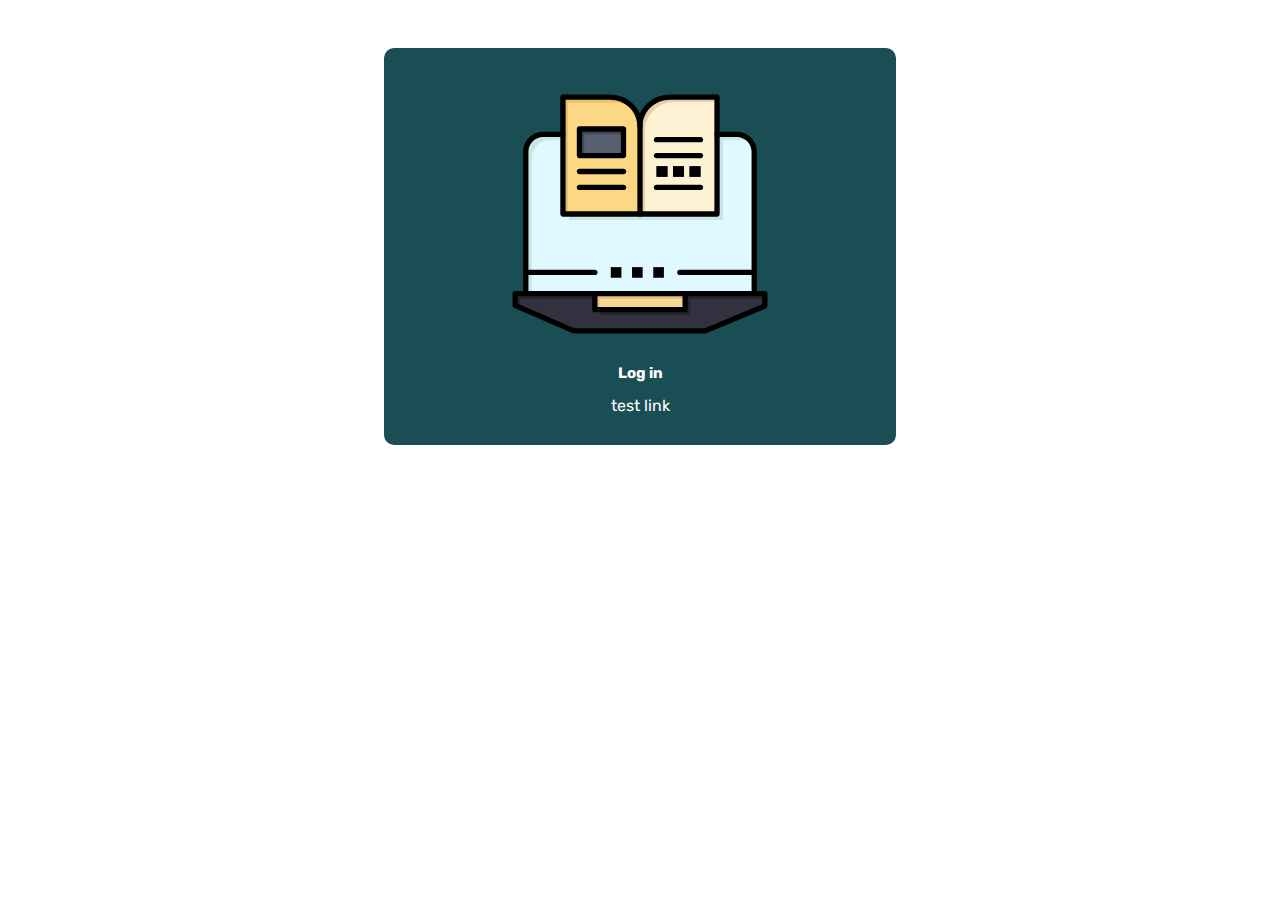
<file: index.html>
<!DOCTYPE html>
<html lang="en">
<!--By Angel Velázquez García n Diego Rodríguez Velázquez-->

<head>
  <meta charset="UTF-8">
  <meta http-equiv="X-UA-Compatible" content="IE=edge">
  <meta name="viewport" content="width=device-width, initial-scale=1.0">
  <meta name="google-signin-client_id" content="1021771979155-us5gf8ulu0h161m2cmguf3jl1lhv31ac.apps.googleusercontent.com">

  <link rel="preconnect" href="https://fonts.googleapis.com">
  <link rel="preconnect" href="https://fonts.gstatic.com" crossorigin>
  <link href="https://fonts.googleapis.com/css2?family=Rubik:wght@300;400;500;600;700;800;900&display=swap"
    rel="stylesheet">

  <link rel="preload" href="css/normalize.css" as="style">
  <link rel="stylesheet" href="css/normalize.css" type="text/css">
  <link rel="preload" href="css/styles.css" as="style">
  <link rel="stylesheet" href="css/styles.css" type="text/css">

  <title>UTVAM Autoaccesos</title>

  <link rel="icon" href="img/Wolfy.ico" type="image/ico">

</head>

<body>
  <script src="https://apis.google.com/js/platform.js" async defer></script>
<!--
NAVBAR INICIO
  <nav class="navbar container">
    <a class="link" href=" "> Opción Uno </a>
    <a class="link" href=" "> Opción Dos </a>
    <a class="link" href=" "> Opción Tres </a>
    <a class="link" href=" "> Opción Cuatro </a>
    <a class="link" href=" "> Opción Cinco </a>
    <a class="link" href=" "> Opción Seis </a>
  </nav>
  FIN NAVBAR-->

  <header>
    <div class="head container column">
      <!--<img src="img/UTVAMlogo.png">-->
      <!--<h1>Autoaccesos UTVAM <br><span>Bienvenid@</span></h1>-->
    </div>
  </header>

  <!--Login box-->
  <section>
    
    <div class="container">
      
      <div class="loginbox">
        <img src="img/logo.svg">
        <h3>Log in</h3>
        <div class="g-signin2" data-onsuccess="onSignIn"></div>
        <!--<form action="home.html">
          <label for="">User ID:</label>
          <input class="field" type="text">
          <label for="">Password:</label>
          <input class="field" type="password">
          <a href="">Forgot your password?</a>
          <label for=""><input type="checkbox"> Keep me logged in</label>
          <button class="boton" type="submit">Log In</button>
        </form>-->
        <a href="https://angelvt.github.io/ViSAC/home.html">test link</a>
      </div>
    </div>
  </section>
  <!--Login box fin-->

  <footer>
    <div>

    </div>
  </footer>

</body>

</html>
</file>
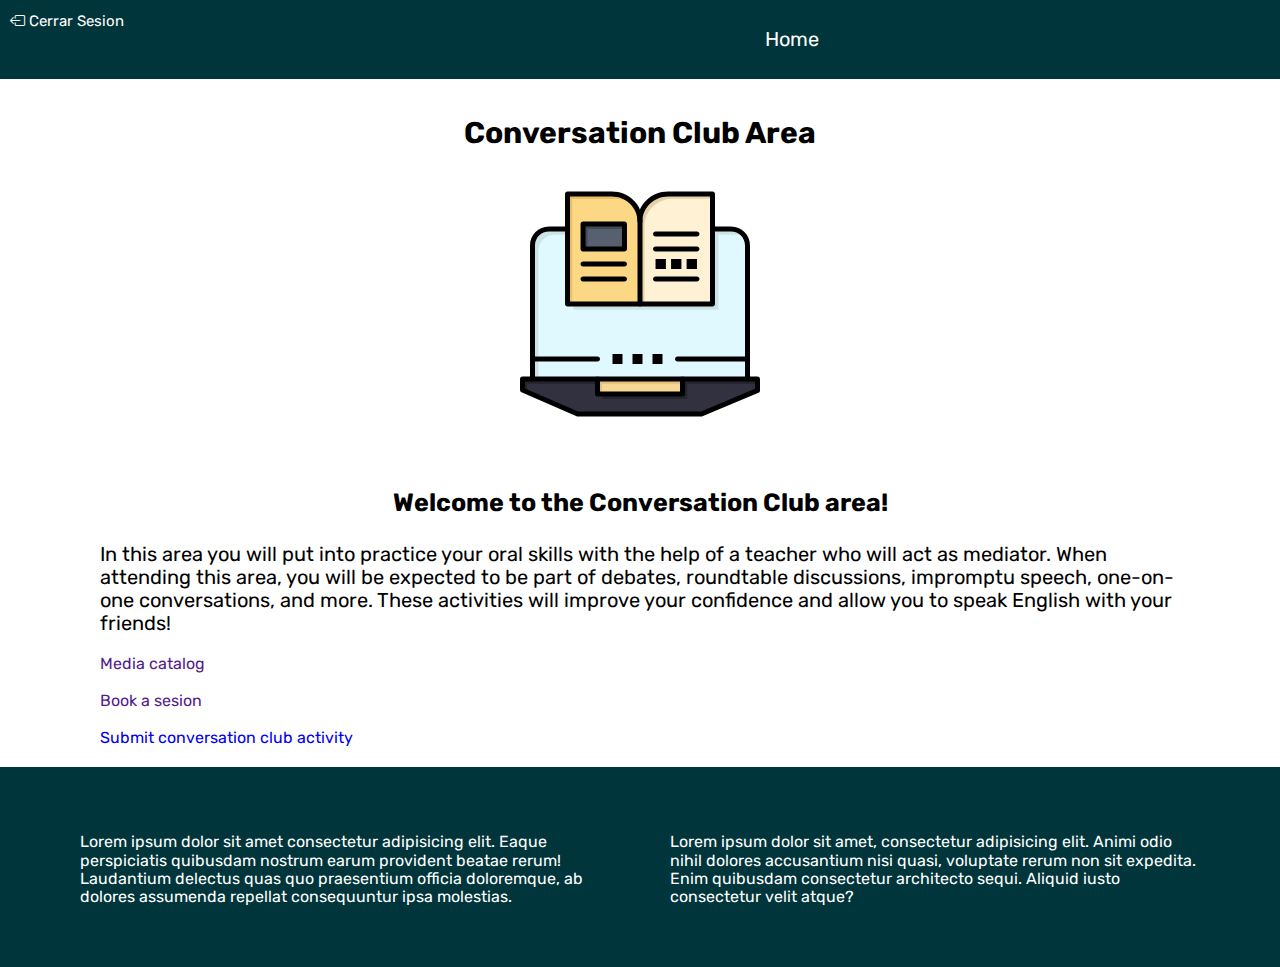
<file: conversationSection.html>
<!DOCTYPE html>
<html lang="en">
<!--By Angel Velázquez García n Diego Rodríguez Velázquez-->

<head>
    <meta charset="UTF-8">
    <meta http-equiv="X-UA-Compatible" content="IE=edge">
    <meta name="viewport" content="width=device-width, initial-scale=1.0">

    <link rel="preconnect" href="https://fonts.googleapis.com">
    <link rel="preconnect" href="https://fonts.gstatic.com" crossorigin>
    <link href="https://fonts.googleapis.com/css2?family=Rubik:wght@300;400;500;600;700;800;900&display=swap"
        rel="stylesheet">

    <link rel="preload" href="css/normalize.css" as="style">
    <link rel="stylesheet" href="css/normalize.css" type="text/css">

    <link rel="preload" href="css/bootstrap-icons.css" as="style">
    <link rel="stylesheet" href="css/bootstrap-icons.css" type="text/css">

    <link rel="preload" href="css/styles.css" as="style">
    <link rel="stylesheet" href="css/styles.css" type="text/css">

    <title>ViSAC - Conversation Club Area</title>

    <link rel="icon" href="img/Wolfy.ico" type="image/ico">

</head>

<body class="background">

    <!--NAVBAR INICIO-->
    <nav class="navbar container">
        <a href="index.html"><span class="bi-box-arrow-left"> Cerrar Sesion</span></a>
        <a class="link" href="home.html"> Home </a>
    </nav>
    <!--FIN NAVBAR-->

    <header>
        <div class="head container column">
            <h2>Conversation Club Area</h2>
            <img class="sectionLogo" src="img/logo.svg">
        </div>
    </header>


    <section>
        <div class="content">
            <h3>Welcome to the Conversation Club area!</h3>
            <p>
                In this area you will put into practice your oral skills with the help of a teacher who will act as
                mediator. When attending this area, you will be expected to be part of debates, roundtable discussions,
                impromptu speech, one-on-one conversations, and more. These activities will improve your confidence and
                allow you to speak English with your friends!
            </p>
            <div>
                <a href="">Media catalog</a>
                <br>
                <br>
                <a href="">Book a sesion</a>
                <br>
                <br>
                <a href="formCLUB.html">Submit conversation club activity</a>
            </div>

        </div>
    </section>

    <footer>
        <div class="footer">
            <div class="footer_sec">
                <p>Lorem ipsum dolor sit amet consectetur adipisicing elit. Eaque perspiciatis quibusdam nostrum earum
                    provident beatae rerum! Laudantium delectus quas quo praesentium officia doloremque, ab dolores
                    assumenda repellat consequuntur ipsa molestias.</p>
            </div>
            <div class="footer_sec">
                <p>Lorem ipsum dolor sit amet, consectetur adipisicing elit. Animi odio nihil dolores accusantium nisi
                    quasi, voluptate rerum non sit expedita. Enim quibusdam consectetur architecto sequi. Aliquid iusto
                    consectetur velit atque?</p>
            </div>
        </div>
    </footer>

</body>

</html>
</file>
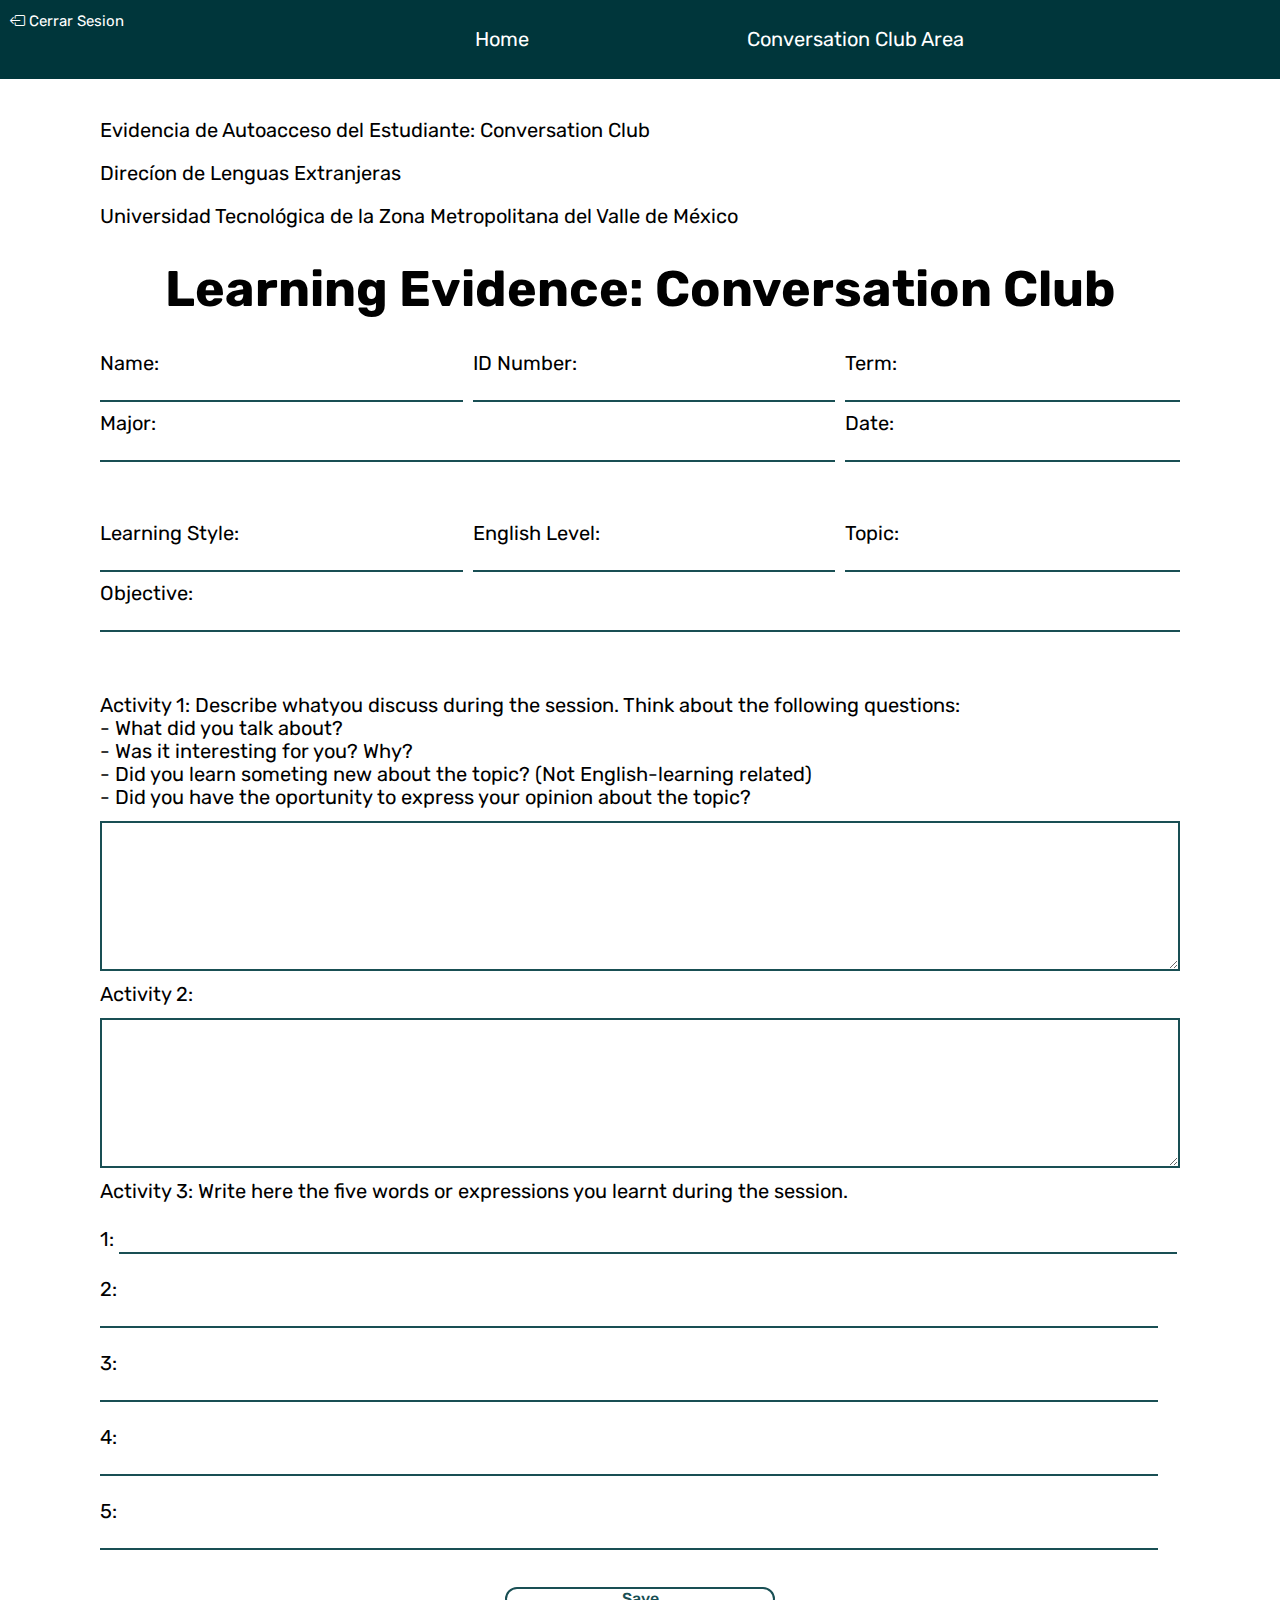
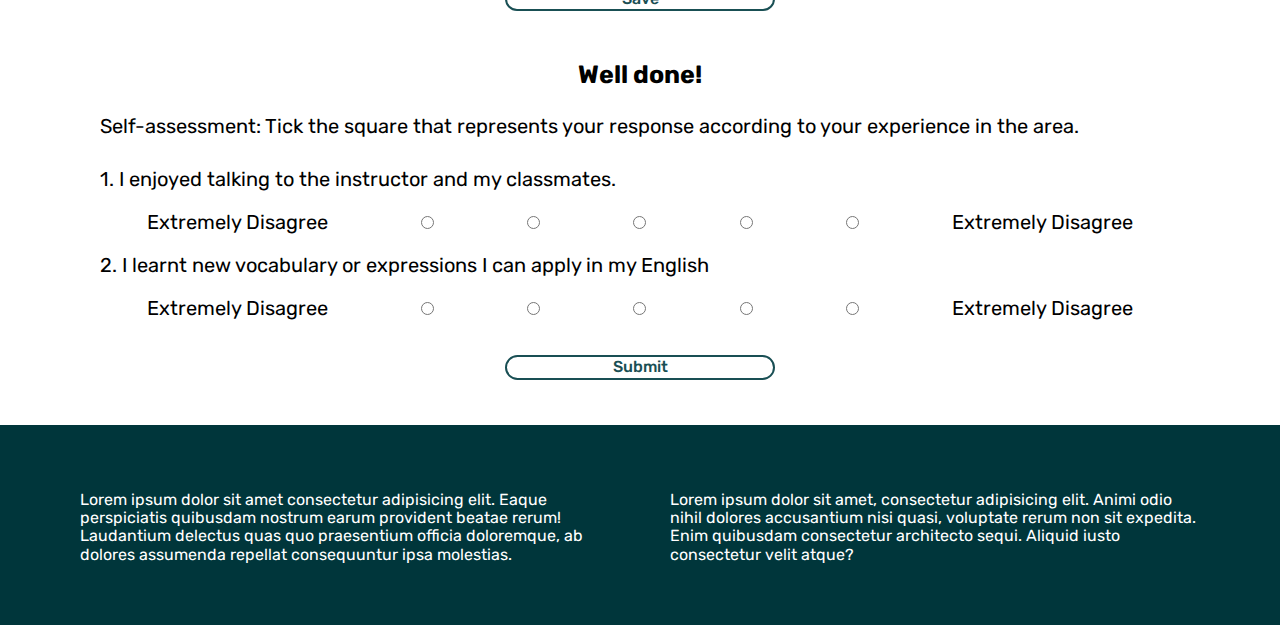
<file: formCLUB.html>
<!DOCTYPE html>
<html lang="en">
<!--By Angel Velázquez García n Diego Rodríguez Velázquez-->

<head>
    <meta charset="UTF-8">
    <meta http-equiv="X-UA-Compatible" content="IE=edge">
    <meta name="viewport" content="width=device-width, initial-scale=1.0">

    <link rel="preconnect" href="https://fonts.googleapis.com">
    <link rel="preconnect" href="https://fonts.gstatic.com" crossorigin>
    <link href="https://fonts.googleapis.com/css2?family=Rubik:wght@300;400;500;600;700;800;900&display=swap"
        rel="stylesheet">

    <link rel="preload" href="css/normalize.css" as="style">
    <link rel="stylesheet" href="css/normalize.css" type="text/css">

    <link rel="preload" href="css/bootstrap-icons.css" as="style">
    <link rel="stylesheet" href="css/bootstrap-icons.css" type="text/css">

    <link rel="preload" href="css/styles.css" as="style">
    <link rel="stylesheet" href="css/styles.css" type="text/css">

    <title>ViSAC - Multimedia</title>

    <link rel="icon" href="img/Wolfy.ico" type="image/ico">

</head>

<body class="background">

    <!--NAVBAR INICIO-->
    <nav class="navbar container">
        <a href="index.html"><span class="bi-box-arrow-left"> Cerrar Sesion</span></a>
        <a class="link" href="home.html"> Home </a>
        <a class="link" href="conversationSection.html"> Conversation Club Area</a>
    </nav>
    <!--FIN NAVBAR-->

    <section>
        <div class="content">
            <p>Evidencia de Autoacceso del Estudiante: Conversation Club</p>
            <p>Direcíon de Lenguas Extranjeras</p>
            <p>Universidad Tecnológica de la Zona Metropolitana del Valle de México</p>
            <form action="">
                <h1>Learning Evidence: Conversation Club</h1>
                <div class="form-head">
                    <label for="">Name: <input type="text" class="formulario"></label>
                    <label for="">ID Number: <input type="text" class="formulario"></label>
                    <label for="">Term: <input type="text" class="formulario"></label>
                    <label for="">Major: <input type="text" class="formulario"></label>
                    <label for="">Date: <input type="text" class="formulario"></label>
                    <label for=""></label>
                    <label for="">Learning Style: <input type="text" class="formulario"></label>
                    <label for="">English Level: <input type="text" class="formulario"></label>
                    <label for="">Objective: <input type="text" class="formulario"></label>
                    <label for="">Topic: <input type="text" class="formulario"></label>
                </div>

                <div class="form-body">

                    <label for="">Activity 1: Describe whatyou discuss during the session. Think about the following questions:
                        <br> - What did you talk about?
                        <br> - Was it interesting for you? Why?
                        <br> - Did you learn someting new about the topic? (Not English-learning related)
                        <br> - Did you have the oportunity to express your opinion about the topic?
                    </label>
                    <textarea name="" id=""></textarea>
                    <!--Division-->
                    <label for="">Activity 2: 
                    </label>
                    <textarea name="" id=""></textarea>
                    <!--Division-->
                    <label for="">Activity 3: Write here the five words or expressions you learnt during the session.
                    </label>
                    <label for="">1: <input type="text" class="formulario"></label>
                    <label for="">2: <input type="text" class="formulario"></label>
                    <label for="">3: <input type="text" class="formulario"></label>
                    <label for="">4: <input type="text" class="formulario"></label>
                    <label for="">5: <input type="text" class="formulario"></label>
                    <button class="botonB">Save</button>
                </div>
            </form>

            <h3>Well done!</h3>

            <p>Self-assessment: Tick the square that represents your response according to your experience in the area.
            </p>

            <form action="">
                <div class="self-assessment">
                    <label for="">1. I enjoyed talking to the instructor and my classmates.</label>
                    <label for="" class="A">Extremely Disagree
                        <input type="radio" name="scale1">
                        <input type="radio" name="scale1">
                        <input type="radio" name="scale1">
                        <input type="radio" name="scale1">
                        <input type="radio" name="scale1">
                        Extremely Disagree</label>
                    <label for="">2. I learnt new vocabulary or expressions I can apply in my English </label>
                    <label for="" class="A">Extremely Disagree
                        <input type="radio" name="scale2">
                        <input type="radio" name="scale2">
                        <input type="radio" name="scale2">
                        <input type="radio" name="scale2">
                        <input type="radio" name="scale2">
                        Extremely Disagree</label>
                        <button class="botonB"> Submit </button>
                </div>
            </form>

        </div>

    </section>

    <footer>
        <div class="footer">
            <div class="footer_sec">
                <p>Lorem ipsum dolor sit amet consectetur adipisicing elit. Eaque perspiciatis quibusdam nostrum earum
                    provident beatae rerum! Laudantium delectus quas quo praesentium officia doloremque, ab dolores
                    assumenda repellat consequuntur ipsa molestias.</p>
            </div>
            <div class="footer_sec">
                <p>Lorem ipsum dolor sit amet, consectetur adipisicing elit. Animi odio nihil dolores accusantium nisi
                    quasi, voluptate rerum non sit expedita. Enim quibusdam consectetur architecto sequi. Aliquid iusto
                    consectetur velit atque?</p>
            </div>
        </div>
    </footer>

</body>

</html>
</file>
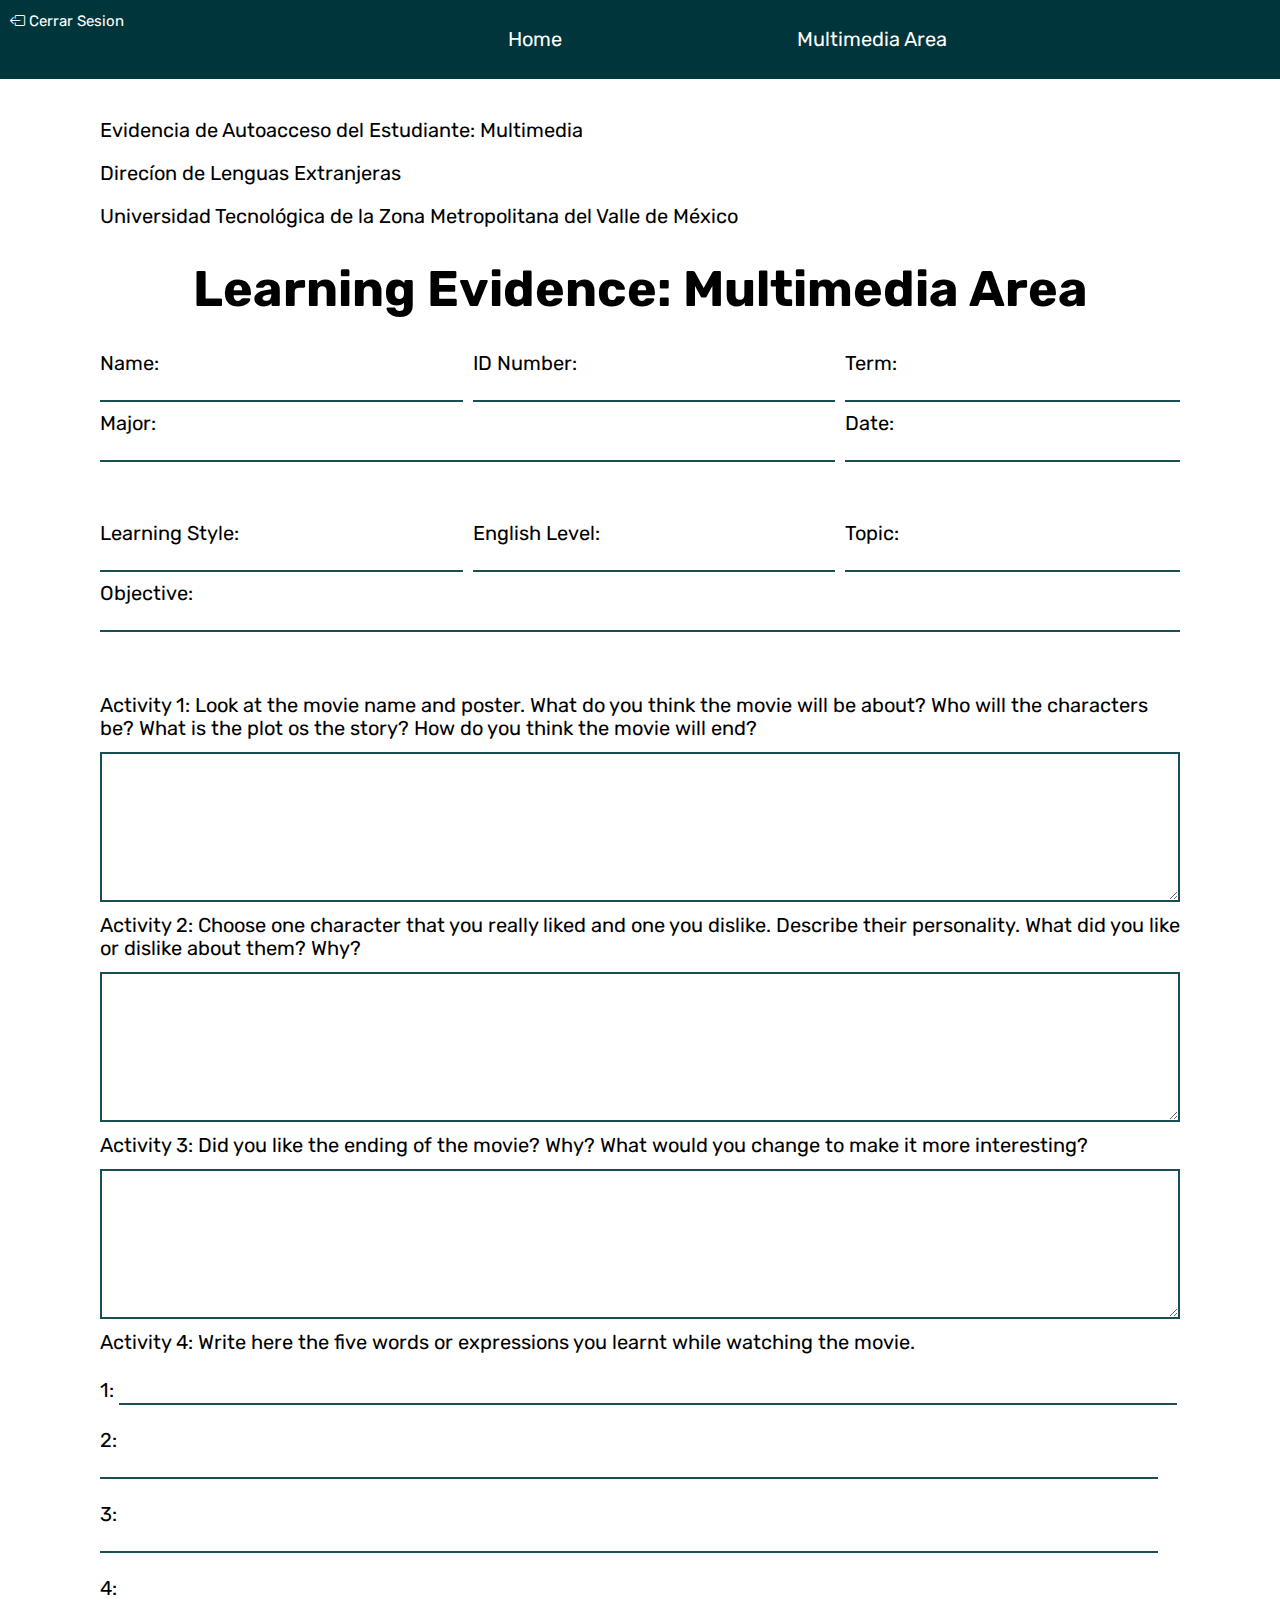
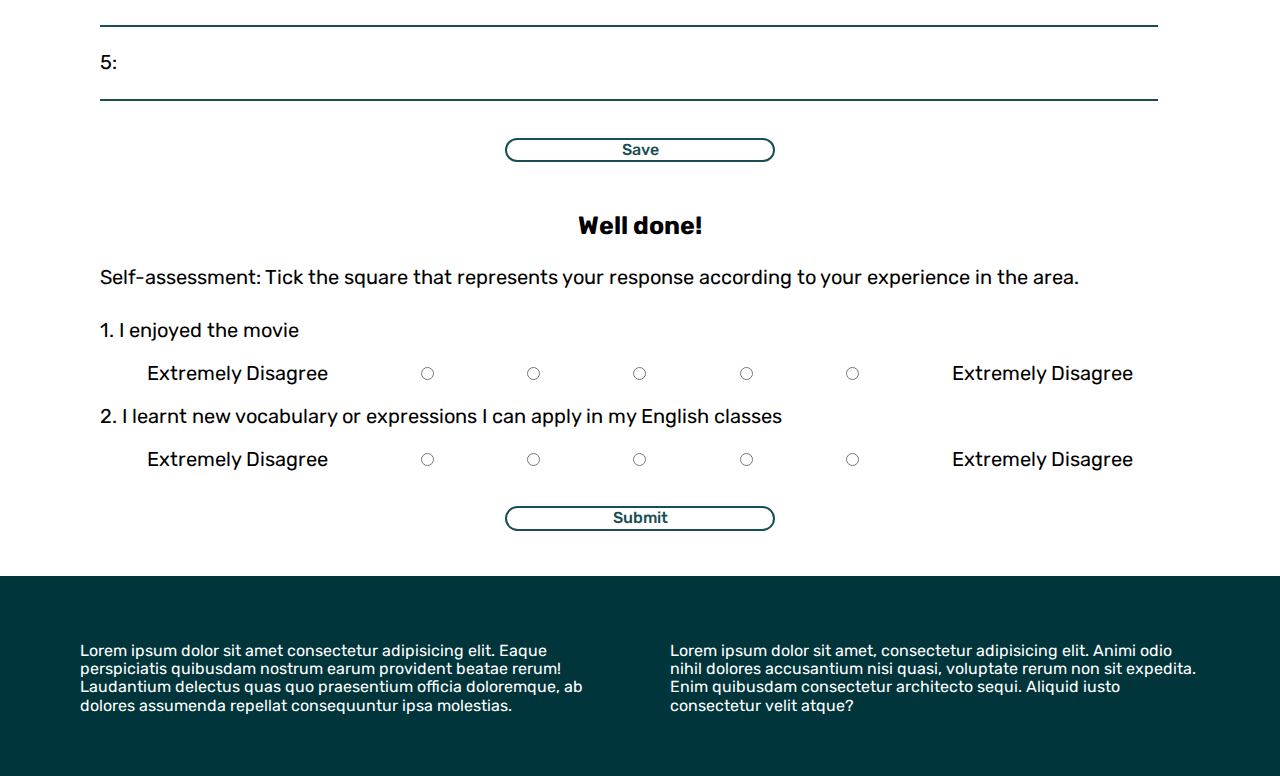
<file: formMultimedia.html>
<!DOCTYPE html>
<html lang="en">
<!--By Angel Velázquez García n Diego Rodríguez Velázquez-->

<head>
    <meta charset="UTF-8">
    <meta http-equiv="X-UA-Compatible" content="IE=edge">
    <meta name="viewport" content="width=device-width, initial-scale=1.0">

    <link rel="preconnect" href="https://fonts.googleapis.com">
    <link rel="preconnect" href="https://fonts.gstatic.com" crossorigin>
    <link href="https://fonts.googleapis.com/css2?family=Rubik:wght@300;400;500;600;700;800;900&display=swap"
        rel="stylesheet">

    <link rel="preload" href="css/normalize.css" as="style">
    <link rel="stylesheet" href="css/normalize.css" type="text/css">

    <link rel="preload" href="css/bootstrap-icons.css" as="style">
    <link rel="stylesheet" href="css/bootstrap-icons.css" type="text/css">

    <link rel="preload" href="css/styles.css" as="style">
    <link rel="stylesheet" href="css/styles.css" type="text/css">

    <title>ViSAC - Multimedia <Area></Area></title>

    <link rel="icon" href="img/Wolfy.ico" type="image/ico">

</head>

<body class="background">

    <!--NAVBAR INICIO-->
    <nav class="navbar container">
        <a href="index.html"><span class="bi-box-arrow-left"> Cerrar Sesion</span></a>
        <a class="link" href="home.html"> Home </a>
        <a class="link" href="multimediaSection.html"> Multimedia Area </a>
    </nav>
    <!--FIN NAVBAR-->

    <section>
        <div class="content">
            <p>Evidencia de Autoacceso del Estudiante: Multimedia</p>
            <p>Direcíon de Lenguas Extranjeras</p>
            <p>Universidad Tecnológica de la Zona Metropolitana del Valle de México</p>
            <form action="">
                <h1>Learning Evidence: Multimedia Area</h1>
                <div class="form-head">
                    <label for="">Name: <input type="text" class="formulario"></label>
                    <label for="">ID Number: <input type="text" class="formulario"></label>
                    <label for="">Term: <input type="text" class="formulario"></label>
                    <label for="">Major: <input type="text" class="formulario"></label>
                    <label for="">Date: <input type="text" class="formulario"></label>
                    <label for=""></label>
                    <label for="">Learning Style: <input type="text" class="formulario"></label>
                    <label for="">English Level: <input type="text" class="formulario"></label>
                    <label for="">Objective: <input type="text" class="formulario"></label>
                    <label for="">Topic: <input type="text" class="formulario"></label>
                </div>

                <div class="form-body">

                    <label for="">Activity 1: Look at the movie name and poster. What do you think the movie will be
                        about?
                        Who will the characters be? What is the plot os the story? How do you think the movie will end?
                    </label>
                    <textarea name="" id=""></textarea>
                    <!--Division-->
                    <label for="">Activity 2: Choose one character that you really liked and one you dislike. Describe
                        their personality. What did you like or dislike about them? Why?
                    </label>
                    <textarea name="" id=""></textarea>
                    <!--Division-->
                    <label for="">Activity 3: Did you like the ending of the movie? Why? What would you change to make
                        it more interesting?
                    </label>
                    <textarea name="" id=""></textarea>
                    <!--Division-->
                    <label for="">Activity 4: Write here the five words or expressions you learnt while watching the
                        movie.
                    </label>
                    <label for="">1: <input type="text" class="formulario"></label>
                    <label for="">2: <input type="text" class="formulario"></label>
                    <label for="">3: <input type="text" class="formulario"></label>
                    <label for="">4: <input type="text" class="formulario"></label>
                    <label for="">5: <input type="text" class="formulario"></label>
                    <button class="botonB">Save</button>
                </div>
            </form> 

            <h3>Well done!</h3>

            <p>Self-assessment: Tick the square that represents your response according to your experience in the area.
            </p>

            <form action="">
                <div class="self-assessment">
                    <label for="">1. I enjoyed the movie</label>
                    <label for="" class="A">Extremely Disagree
                        <input type="radio" name="scale1">
                        <input type="radio" name="scale1">
                        <input type="radio" name="scale1">
                        <input type="radio" name="scale1">
                        <input type="radio" name="scale1">
                        Extremely Disagree</label>
                    <label for="">2. I learnt new vocabulary or expressions I can apply in my English classes</label>
                    <label for="" class="A">Extremely Disagree
                        <input type="radio" name="scale2">
                        <input type="radio" name="scale2">
                        <input type="radio" name="scale2">
                        <input type="radio" name="scale2">
                        <input type="radio" name="scale2">
                        Extremely Disagree</label>
                        <button class="botonB"> Submit </button>
                </div>
            </form>

        </div>

    </section>

    <footer>
        <div class="footer">
            <div class="footer_sec">
                <p>Lorem ipsum dolor sit amet consectetur adipisicing elit. Eaque perspiciatis quibusdam nostrum earum
                    provident beatae rerum! Laudantium delectus quas quo praesentium officia doloremque, ab dolores
                    assumenda repellat consequuntur ipsa molestias.</p>
            </div>
            <div class="footer_sec">
                <p>Lorem ipsum dolor sit amet, consectetur adipisicing elit. Animi odio nihil dolores accusantium nisi
                    quasi, voluptate rerum non sit expedita. Enim quibusdam consectetur architecto sequi. Aliquid iusto
                    consectetur velit atque?</p>
            </div>
        </div>
    </footer>

</body>

</html>
</file>
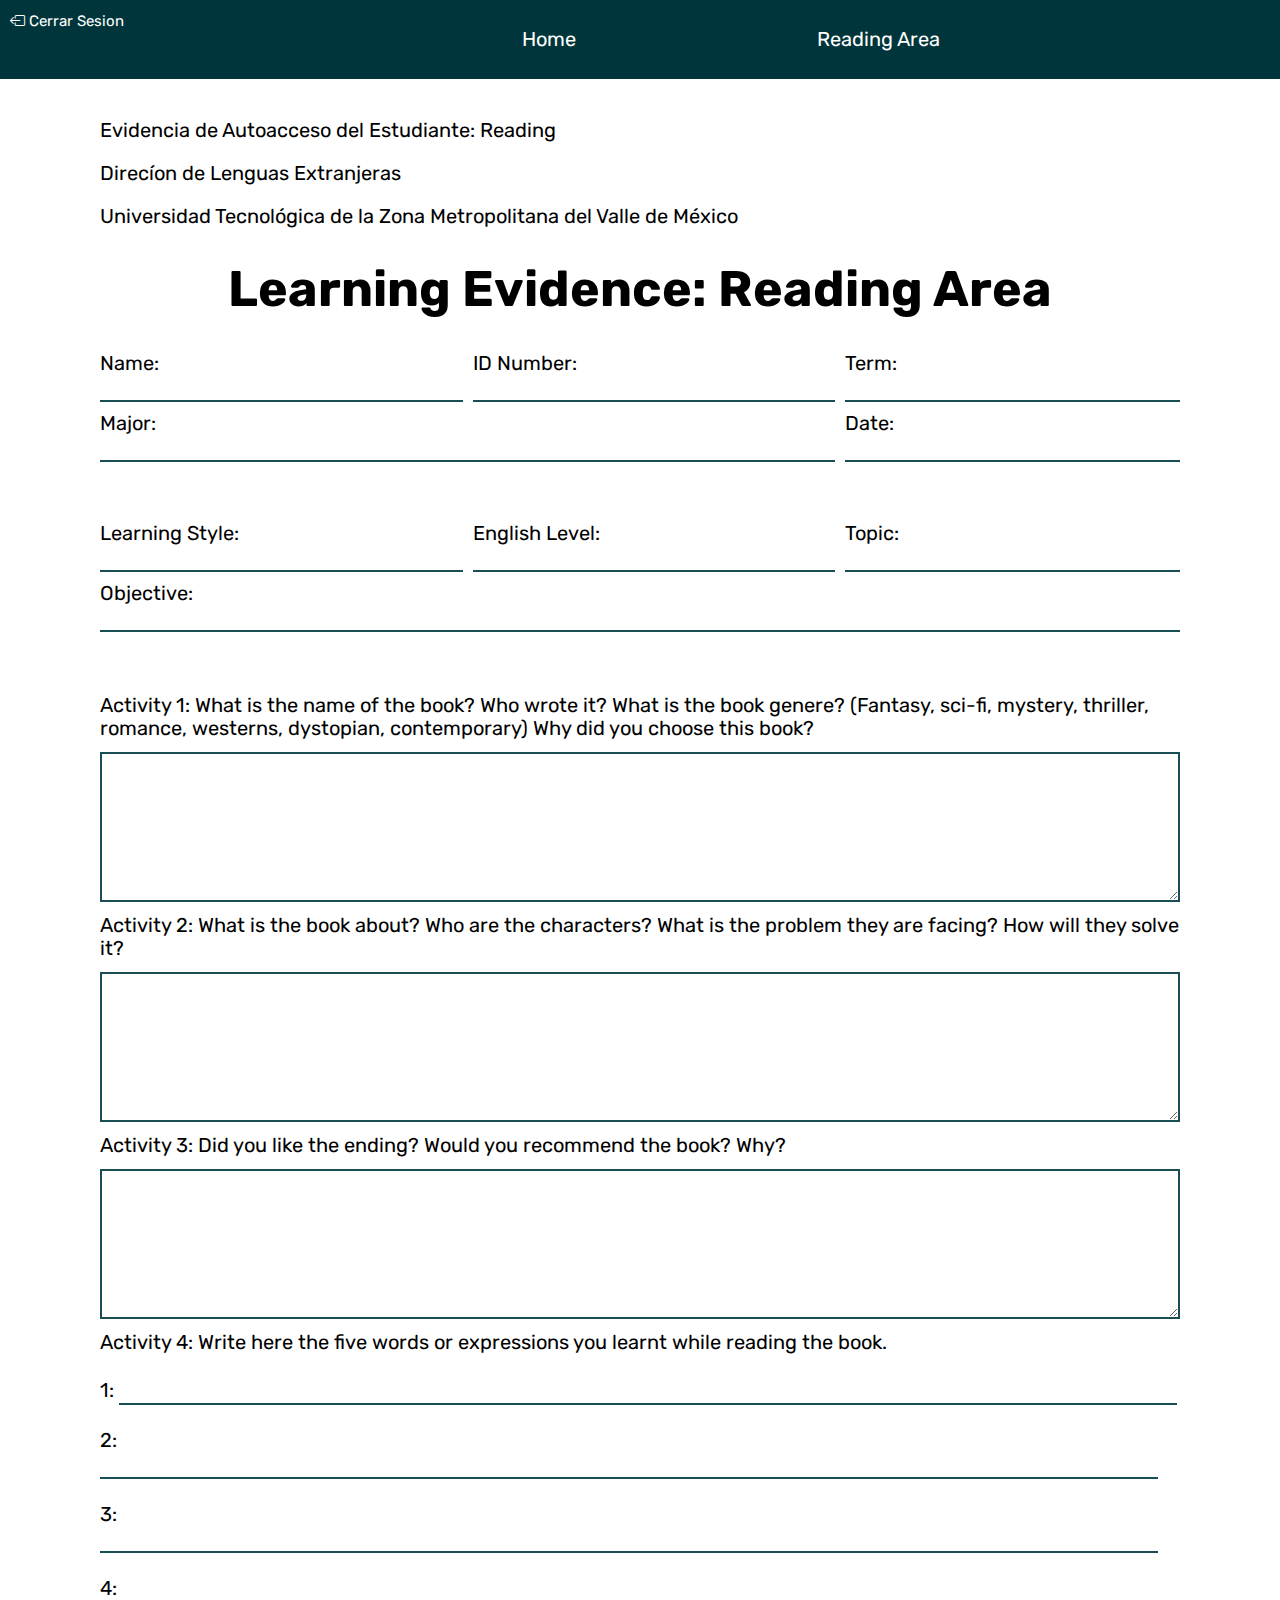
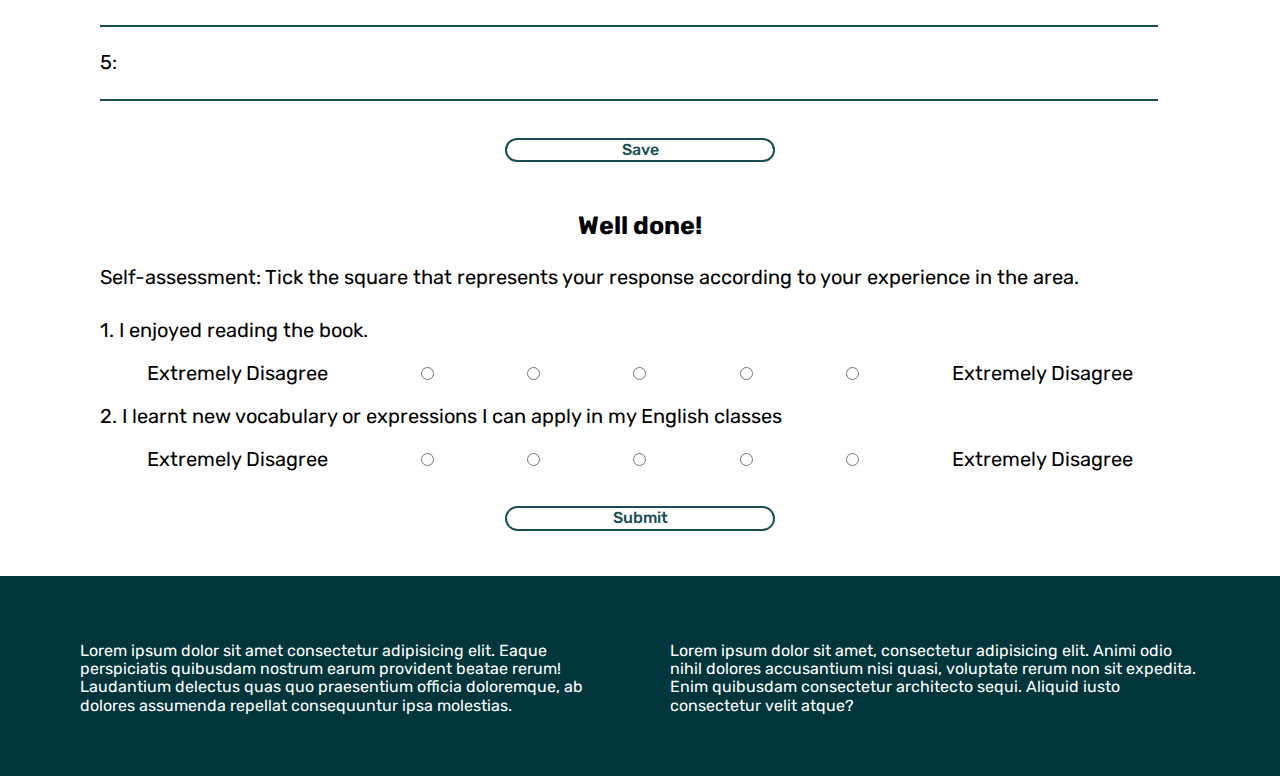
<file: formReading.html>
<!DOCTYPE html>
<html lang="en">
<!--By Angel Velázquez García n Diego Rodríguez Velázquez-->

<head>
    <meta charset="UTF-8">
    <meta http-equiv="X-UA-Compatible" content="IE=edge">
    <meta name="viewport" content="width=device-width, initial-scale=1.0">

    <link rel="preconnect" href="https://fonts.googleapis.com">
    <link rel="preconnect" href="https://fonts.gstatic.com" crossorigin>
    <link href="https://fonts.googleapis.com/css2?family=Rubik:wght@300;400;500;600;700;800;900&display=swap"
        rel="stylesheet">

    <link rel="preload" href="css/normalize.css" as="style">
    <link rel="stylesheet" href="css/normalize.css" type="text/css">

    <link rel="preload" href="css/bootstrap-icons.css" as="style">
    <link rel="stylesheet" href="css/bootstrap-icons.css" type="text/css">

    <link rel="preload" href="css/styles.css" as="style">
    <link rel="stylesheet" href="css/styles.css" type="text/css">

    <title>ViSAC - Multimedia</title>

    <link rel="icon" href="img/Wolfy.ico" type="image/ico">

</head>

<body class="background">

    <!--NAVBAR INICIO-->
    <nav class="navbar container">
        <a href="index.html"><span class="bi-box-arrow-left"> Cerrar Sesion</span></a>
        <a class="link" href="home.html"> Home </a>
        <a class="link" href="readingSection.html"> Reading Area </a>
    </nav>
    <!--FIN NAVBAR-->

    <section>
        <div class="content">
            <p>Evidencia de Autoacceso del Estudiante: Reading</p>
            <p>Direcíon de Lenguas Extranjeras</p>
            <p>Universidad Tecnológica de la Zona Metropolitana del Valle de México</p>
            <form action="">
                <h1>Learning Evidence: Reading Area</h1>
                <div class="form-head">
                    <label for="">Name: <input type="text" class="formulario"></label>
                    <label for="">ID Number: <input type="text" class="formulario"></label>
                    <label for="">Term: <input type="text" class="formulario"></label>
                    <label for="">Major: <input type="text" class="formulario"></label>
                    <label for="">Date: <input type="text" class="formulario"></label>
                    <label for=""></label>
                    <label for="">Learning Style: <input type="text" class="formulario"></label>
                    <label for="">English Level: <input type="text" class="formulario"></label>
                    <label for="">Objective: <input type="text" class="formulario"></label>
                    <label for="">Topic: <input type="text" class="formulario"></label>
                </div>

                <div class="form-body">

                    <label for="">Activity 1: What is the name of the book? Who wrote it? What is the book genere?
                        (Fantasy, sci-fi, mystery, thriller, romance, westerns, dystopian, contemporary) Why did you
                        choose this book?
                    </label>
                    <textarea name="" id=""></textarea>
                    <!--Division-->
                    <label for="">Activity 2: What is the book about? Who are the characters? What is the problem they are facing? How will they solve it?
                    </label>
                    <textarea name="" id=""></textarea>
                    <!--Division-->
                    <label for="">Activity 3: Did you like the ending? Would you recommend the book? Why?
                    </label>
                    <textarea name="" id=""></textarea>
                    <!--Division-->
                    <label for="">Activity 4: Write here the five words or expressions you learnt while reading the
                        book.
                    </label>
                    <label for="">1: <input type="text" class="formulario"></label>
                    <label for="">2: <input type="text" class="formulario"></label>
                    <label for="">3: <input type="text" class="formulario"></label>
                    <label for="">4: <input type="text" class="formulario"></label>
                    <label for="">5: <input type="text" class="formulario"></label>
                    <button class="botonB">Save</button>
                </div>
            </form>

            <h3>Well done!</h3>

            <p>Self-assessment: Tick the square that represents your response according to your experience in the area.
            </p>

            <form action="">
                <div class="self-assessment">
                    <label for="">1. I enjoyed reading the book.</label>
                    <label for="" class="A">Extremely Disagree
                        <input type="radio" name="scale1">
                        <input type="radio" name="scale1">
                        <input type="radio" name="scale1">
                        <input type="radio" name="scale1">
                        <input type="radio" name="scale1">
                        Extremely Disagree</label>
                    <label for="">2. I learnt new vocabulary or expressions I can apply in my English classes</label>
                    <label for="" class="A">Extremely Disagree
                        <input type="radio" name="scale2">
                        <input type="radio" name="scale2">
                        <input type="radio" name="scale2">
                        <input type="radio" name="scale2">
                        <input type="radio" name="scale2">
                        Extremely Disagree</label>
                    <button class="botonB"> Submit </button>
                </div>
            </form>

        </div>

    </section>

    <footer>
        <div class="footer">
            <div class="footer_sec">
                <p>Lorem ipsum dolor sit amet consectetur adipisicing elit. Eaque perspiciatis quibusdam nostrum earum
                    provident beatae rerum! Laudantium delectus quas quo praesentium officia doloremque, ab dolores
                    assumenda repellat consequuntur ipsa molestias.</p>
            </div>
            <div class="footer_sec">
                <p>Lorem ipsum dolor sit amet, consectetur adipisicing elit. Animi odio nihil dolores accusantium nisi
                    quasi, voluptate rerum non sit expedita. Enim quibusdam consectetur architecto sequi. Aliquid iusto
                    consectetur velit atque?</p>
            </div>
        </div>
    </footer>

</body>

</html>
</file>
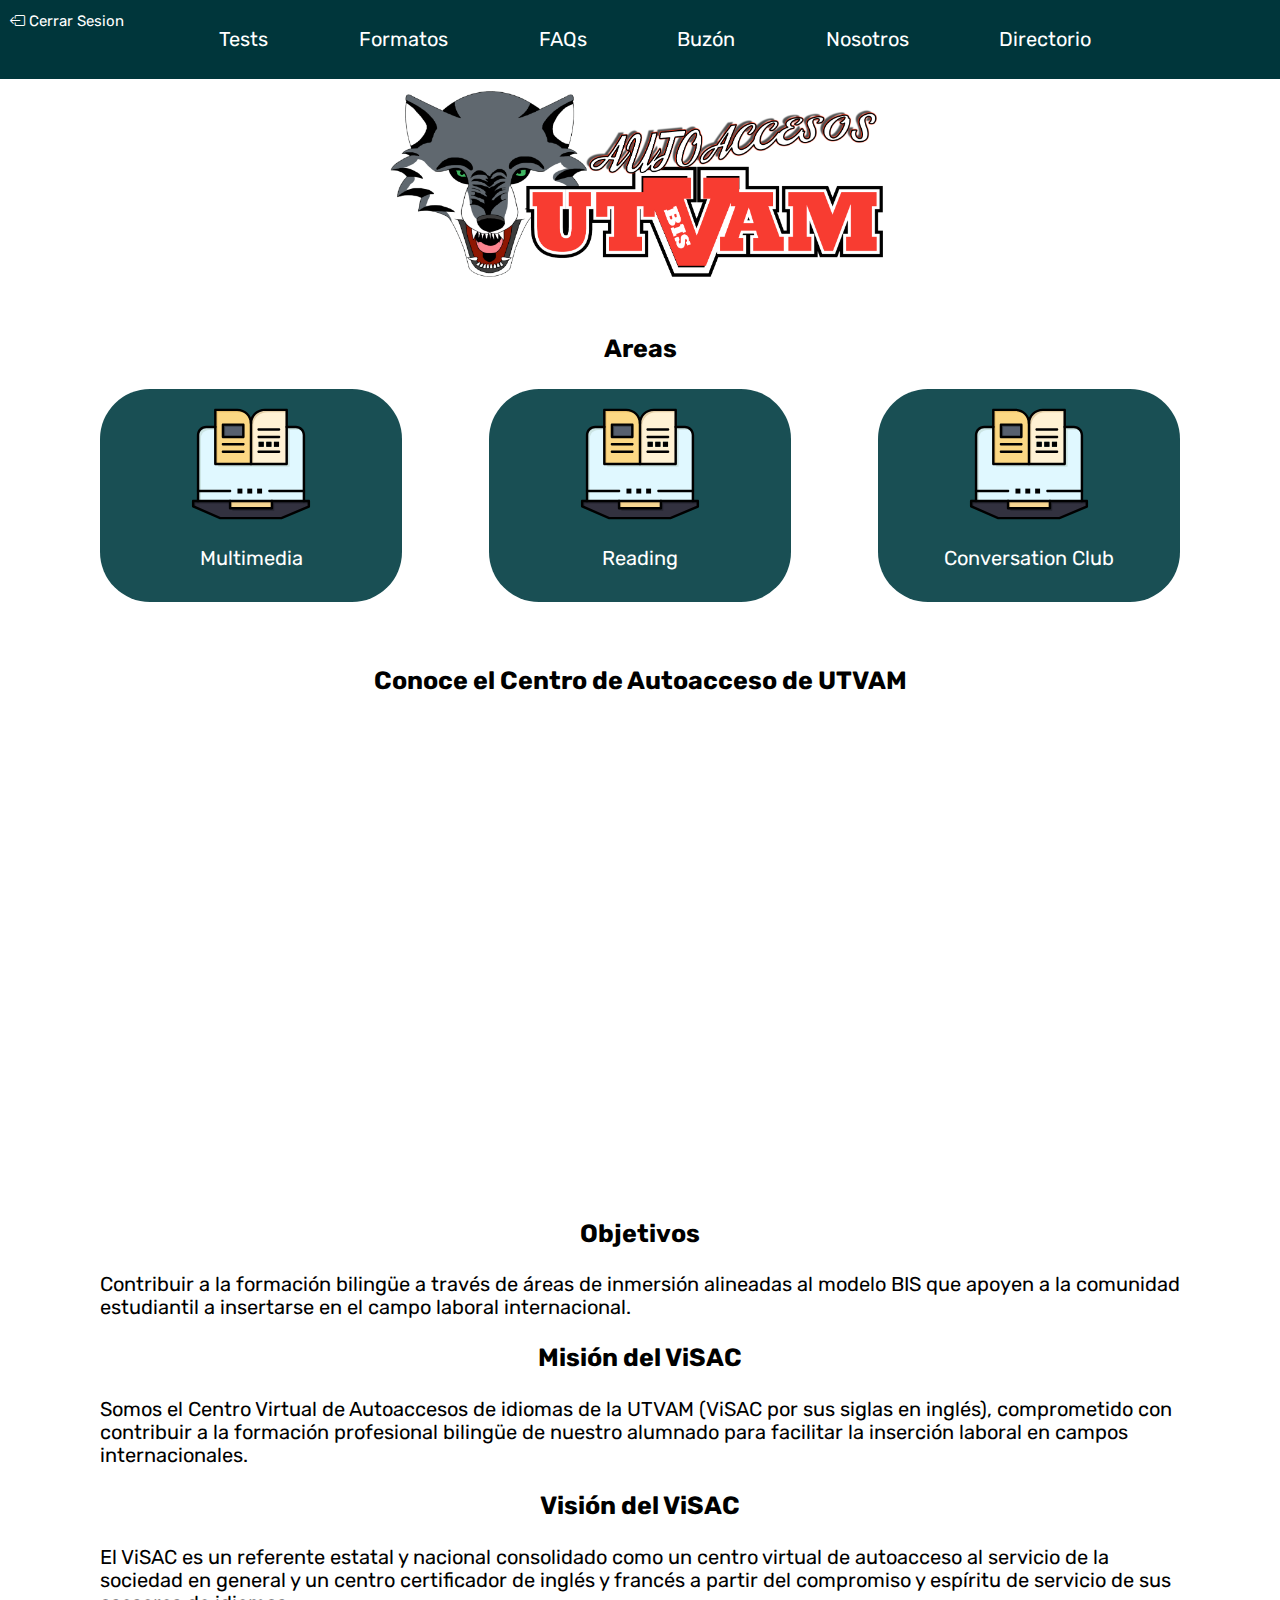
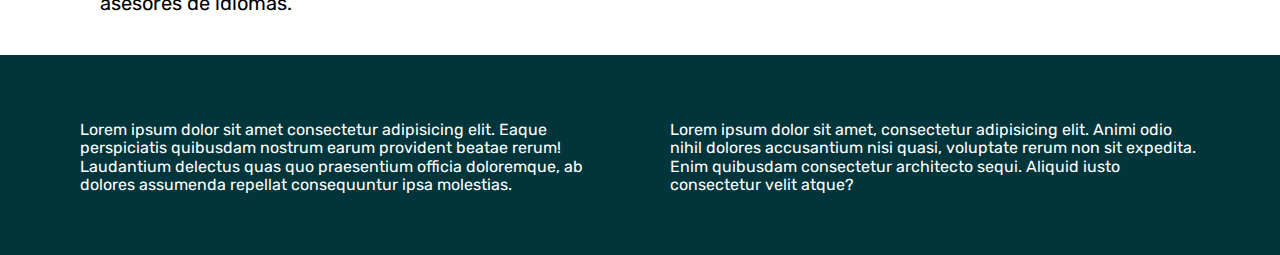
<file: home.html>
<!DOCTYPE html>
<html lang="en">
<!--By Angel Velázquez García n Diego Rodríguez Velázquez-->

<head>
    <meta charset="UTF-8">
    <meta http-equiv="X-UA-Compatible" content="IE=edge">
    <meta name="viewport" content="width=device-width, initial-scale=1.0">

    <link rel="preconnect" href="https://fonts.googleapis.com">
    <link rel="preconnect" href="https://fonts.gstatic.com" crossorigin>
    <link href="https://fonts.googleapis.com/css2?family=Rubik:wght@300;400;500;600;700;800;900&display=swap"
        rel="stylesheet">

    <link rel="preload" href="css/normalize.css" as="style">
    <link rel="stylesheet" href="css/normalize.css" type="text/css">

    <link rel="preload" href="css/bootstrap-icons.css" as="style">
    <link rel="stylesheet" href="css/bootstrap-icons.css" type="text/css">

    <link rel="preload" href="css/styles.css" as="style">
    <link rel="stylesheet" href="css/styles.css" type="text/css">

    <title>ViSAC</title>

    <link rel="icon" href="img/Wolfy.ico" type="image/ico">

</head>

<body class="background">

    <!--NAVBAR INICIO-->
    <nav class="navbar container">
        <a href="index.html"><span class="bi-box-arrow-left"> Cerrar Sesion</span></a>
        <a class="link" href=" "> Tests </a>
        <a class="link" href=" "> Formatos </a>
        <a class="link" href=" "> FAQs </a>
        <a class="link" href=" "> Buzón </a>
        <a class="link" href=" "> Nosotros </a>
        <a class="link" href=" "> Directorio </a>
    </nav>
    <!--FIN NAVBAR-->

    <header>
        <div class="head container column">
            <img src="img/UTVAMlogo.png">
        </div>
    </header>


    <section>
        <div class="content">
            <h3>Areas</h3>
            <div class="areas">
                <a class="area" href="multimediaSection.html">
                    <img class="areaimg" src="img/logo.svg">
                    <p>Multimedia</p> 
                </a>
                <a class="area" href="readingSection.html">
                    <img class="areaimg" src="img/logo.svg">
                    <p>Reading</p> 
                </a>
                <a class="area" href="conversationSection.html">
                    <img class="areaimg" src="img/logo.svg">
                    <p>Conversation Club</p> 
                </a>
            </div>
        </div>

        <div class="content">
            <h3>Conoce el Centro de Autoacceso de UTVAM</h3>
            <div class="vid-container">
                <div class="iframe-container">
                    <iframe width="560" height="315" src="https://www.youtube.com/watch?v=n0qoPLACUrs"
                        title="YouTube video player" frameborder="0"
                        allow="accelerometer; autoplay; clipboard-write; encrypted-media; gyroscope; picture-in-picture"
                        allowfullscreen></iframe>
                </div>
            </div>
            <h3>Objetivos</h3>
            <p>Contribuir a la formación bilingüe a través de áreas de inmersión alineadas al modelo BIS que apoyen a la
                comunidad estudiantil a insertarse en el campo laboral internacional.</p>
            <h3>Misión del ViSAC</h3>
            <p>Somos el Centro Virtual de Autoaccesos de idiomas de la UTVAM (ViSAC por sus siglas en inglés),
                comprometido con contribuir a la formación profesional bilingüe de nuestro alumnado para facilitar la
                inserción laboral en campos internacionales.</p>
            <h3>Visión del ViSAC</h3>
            <p>El ViSAC es un referente estatal y nacional consolidado como un centro virtual de autoacceso al servicio
                de la sociedad en general y un centro certificador de inglés y francés a partir del compromiso y
                espíritu de servicio de sus asesores de idiomas.</p>
        </div>

    </section>

    <footer>
        <div class="footer">
            <div class="footer_sec">
                <p>Lorem ipsum dolor sit amet consectetur adipisicing elit. Eaque perspiciatis quibusdam nostrum earum
                    provident beatae rerum! Laudantium delectus quas quo praesentium officia doloremque, ab dolores
                    assumenda repellat consequuntur ipsa molestias.</p>
            </div>
            <div class="footer_sec">
                <p>Lorem ipsum dolor sit amet, consectetur adipisicing elit. Animi odio nihil dolores accusantium nisi
                    quasi, voluptate rerum non sit expedita. Enim quibusdam consectetur architecto sequi. Aliquid iusto
                    consectetur velit atque?</p>
            </div>
        </div>
    </footer>

</body>

</html>
</file>
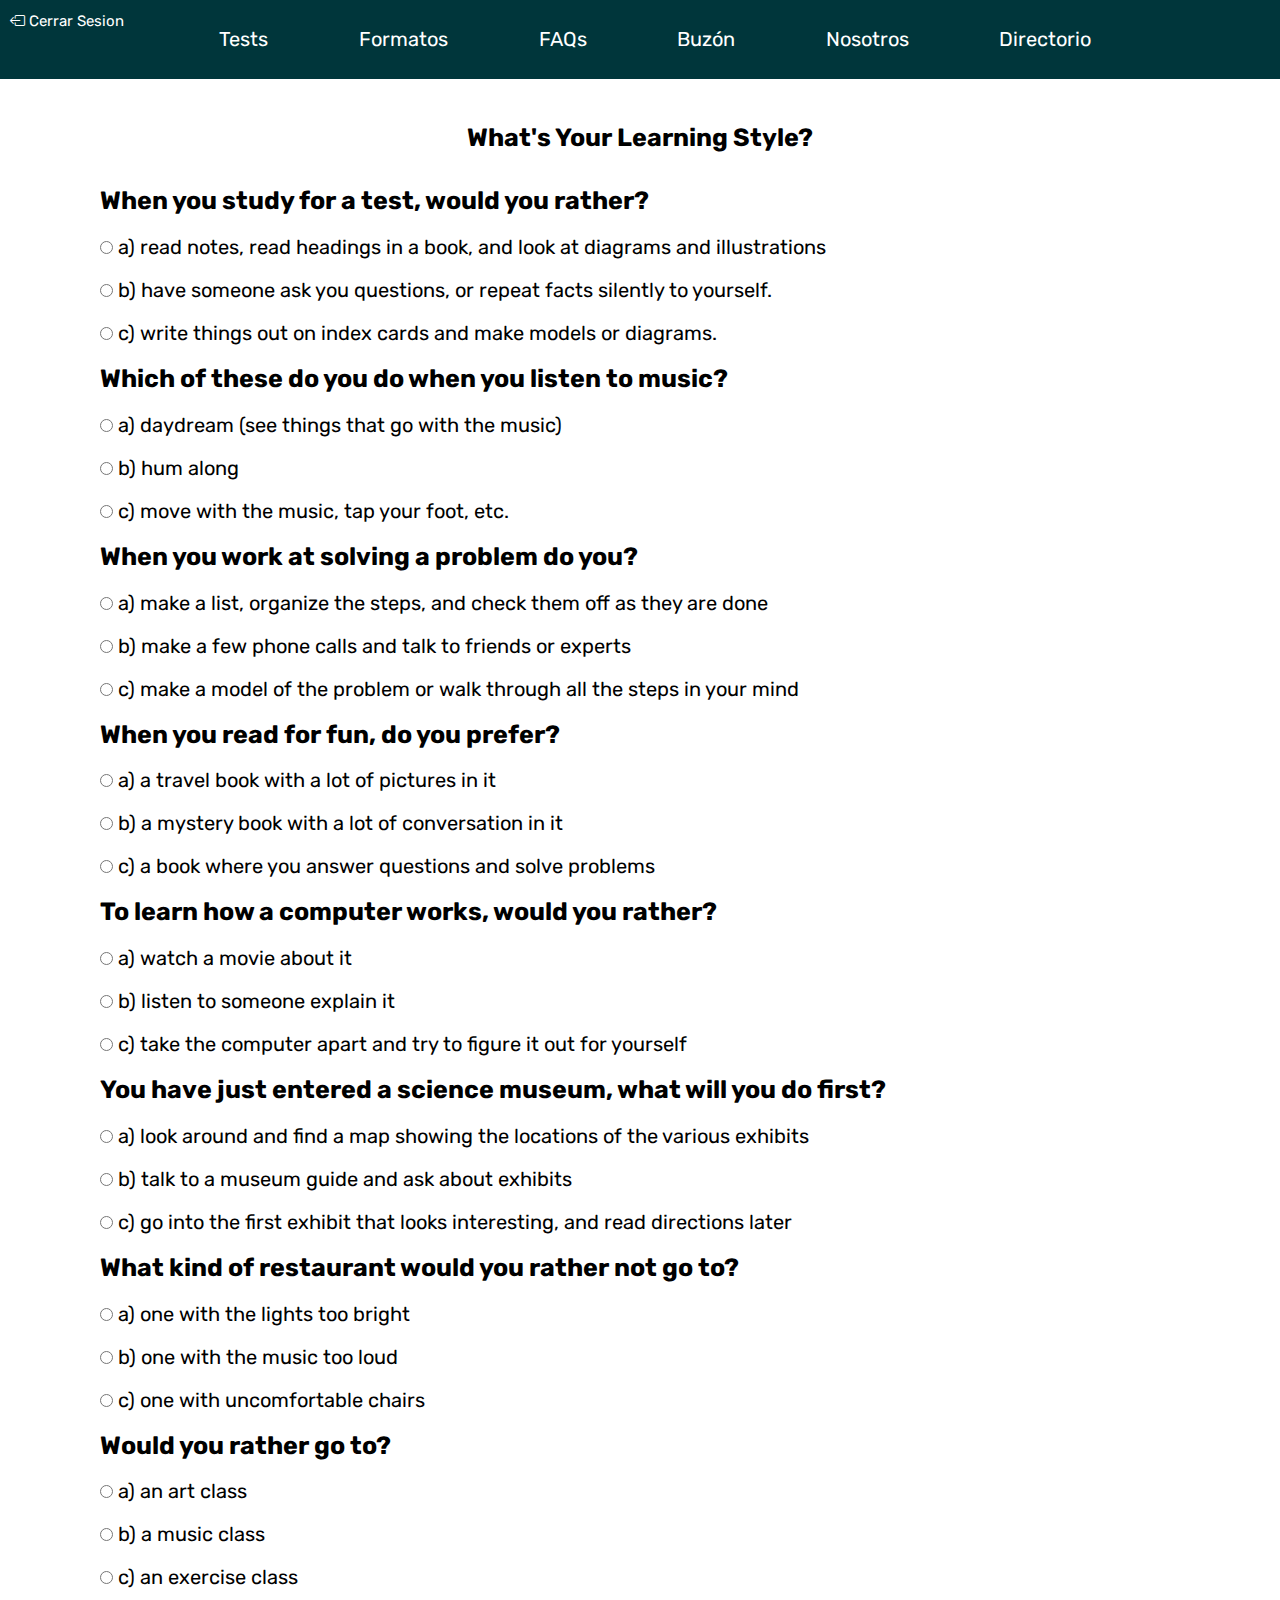
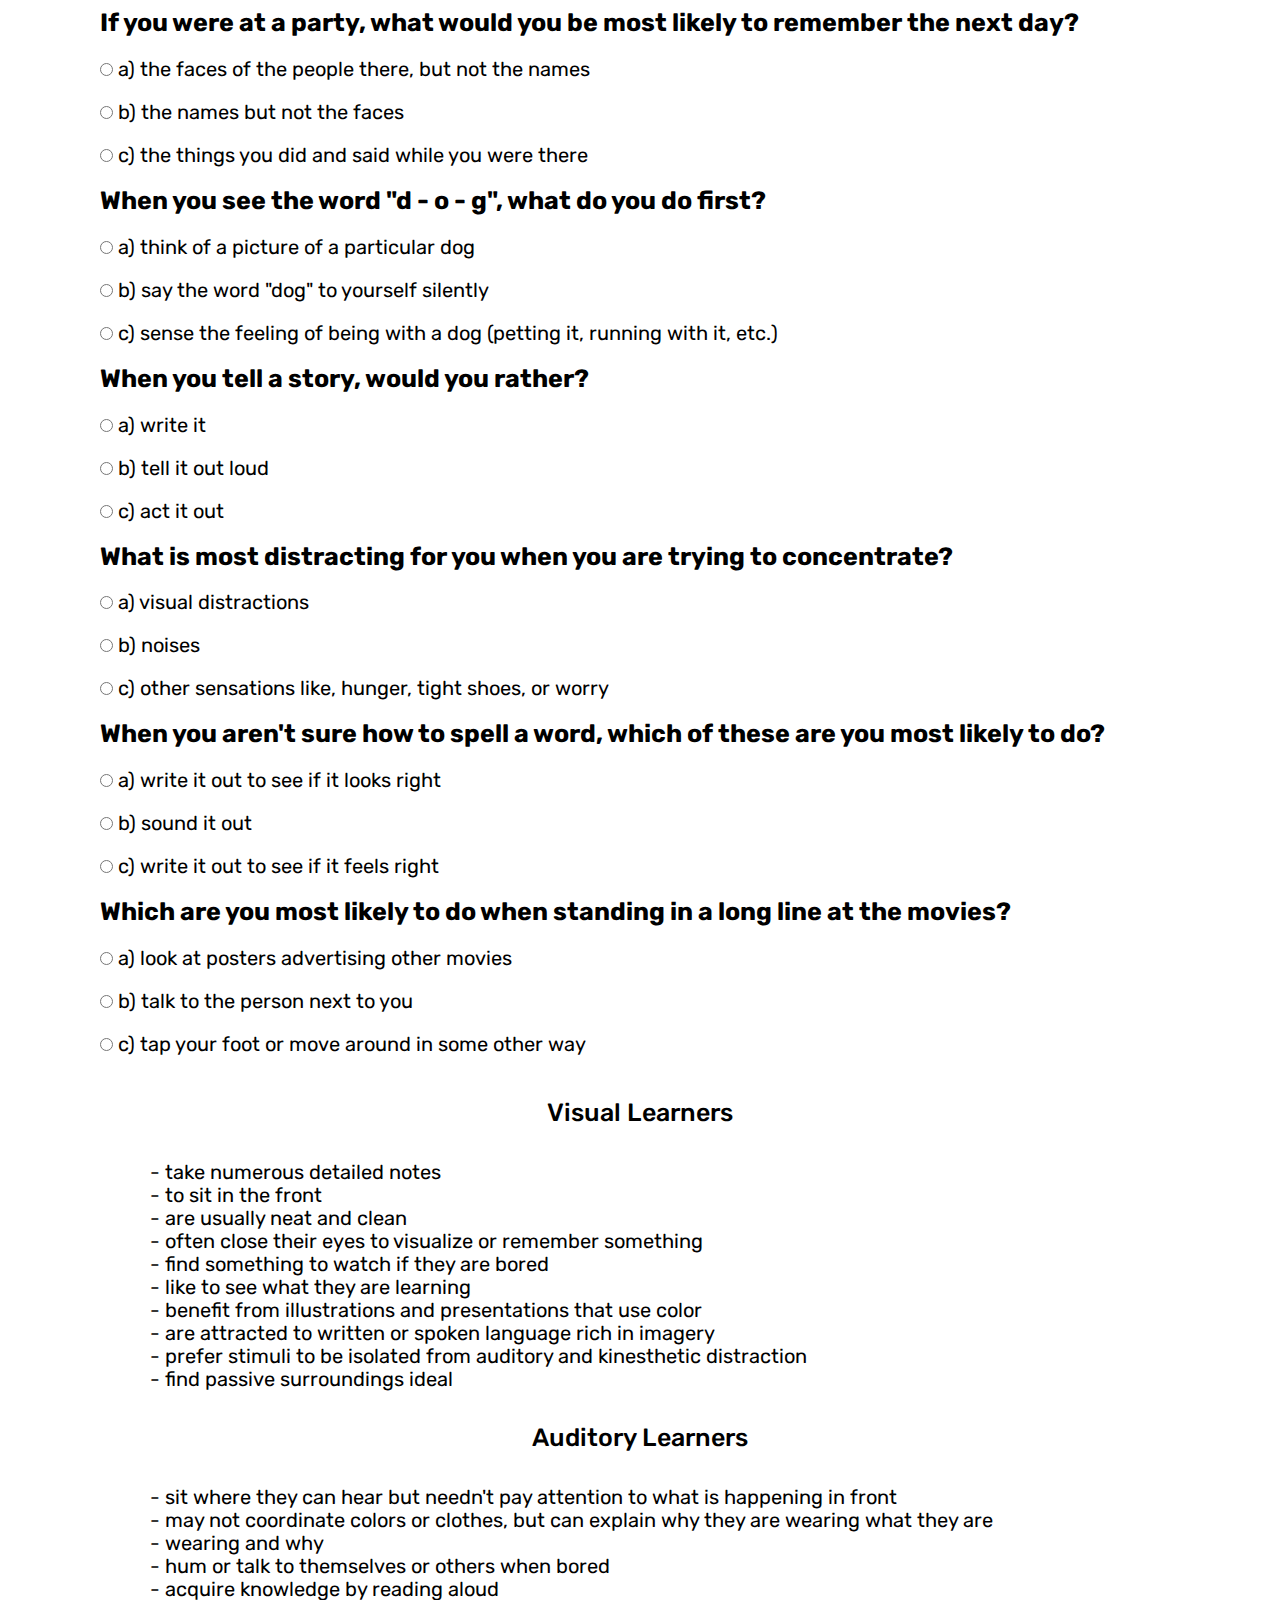
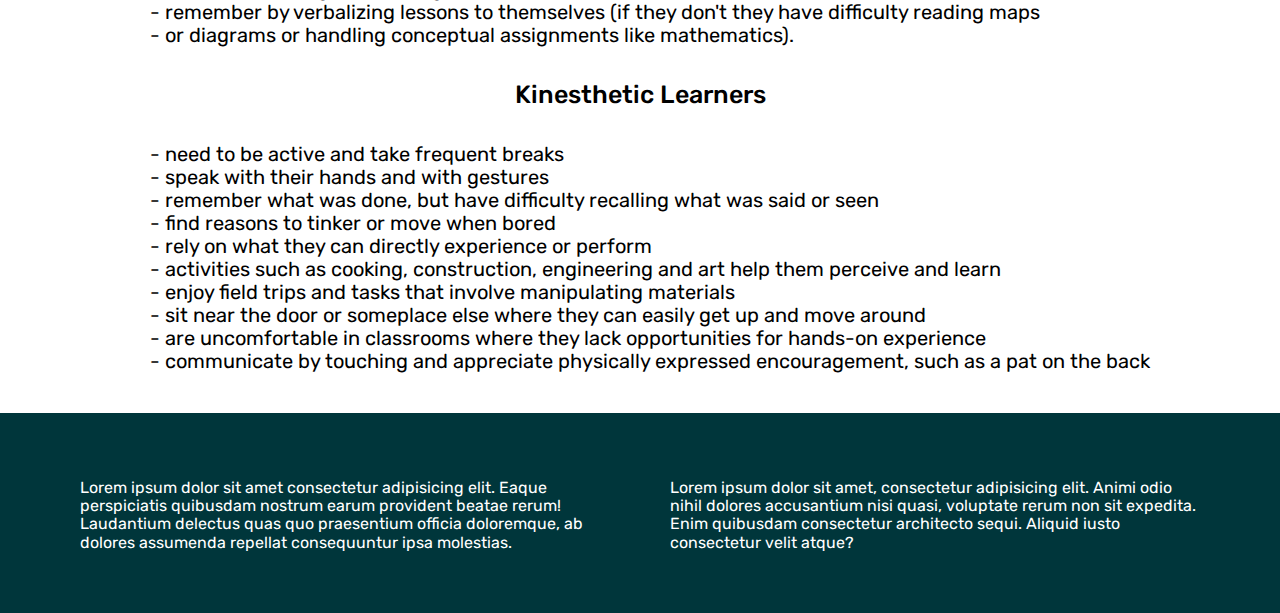
<file: initialTest.html>
<!DOCTYPE html>
<html lang="en">
<!--By Angel Velázquez García n Diego Rodríguez Velázquez-->

<head>
    <meta charset="UTF-8">
    <meta http-equiv="X-UA-Compatible" content="IE=edge">
    <meta name="viewport" content="width=device-width, initial-scale=1.0">

    <link rel="preconnect" href="https://fonts.googleapis.com">
    <link rel="preconnect" href="https://fonts.gstatic.com" crossorigin>
    <link href="https://fonts.googleapis.com/css2?family=Rubik:wght@300;400;500;600;700;800;900&display=swap"
        rel="stylesheet">

    <link rel="preload" href="css/normalize.css" as="style">
    <link rel="stylesheet" href="css/normalize.css" type="text/css">

    <link rel="preload" href="css/bootstrap-icons.css" as="style">
    <link rel="stylesheet" href="css/bootstrap-icons.css" type="text/css">

    <link rel="preload" href="css/styles.css" as="style">
    <link rel="stylesheet" href="css/styles.css" type="text/css">

    <title>UTVAM Autoaccesos</title>

    <link rel="icon" href="img/Wolfy.ico" type="image/ico">

</head>

<body class="background">

    <!--NAVBAR INICIO-->
    <nav class="navbar container">
        <a href="index.html"><span class="bi-box-arrow-left"> Cerrar Sesion</span></a>
        <a class="link" href=" "> Tests </a>
        <a class="link" href=" "> Formatos </a>
        <a class="link" href=" "> FAQs </a>
        <a class="link" href=" "> Buzón </a>
        <a class="link" href=" "> Nosotros </a>
        <a class="link" href=" "> Directorio </a>
    </nav>
    <!--FIN NAVBAR-->


    <section>
        <div class="content">
            <h3>What's Your Learning Style?</h3>
            <form action="">
                <div class="self-assessment test">
                    <label for="" class="Q">When you study for a test, would you rather?</label>
                    <label for="" class="Answer"><input type="radio" name="Q1"> a) read notes, read headings in a book, and look at diagrams and
                        illustrations</label>
                    <label for="" class="Answer"><input type="radio" name="Q1"> b) have someone ask you questions, or repeat facts silently to
                        yourself.</label>
                    <label for="" class="Answer"><input type="radio" name="Q1"> c) write things out on index cards and make models or
                        diagrams.</label>
                    <!--QTemplate-->

                    <label for="" class="Q">Which of these do you do when you listen to music?</label>
                    <label for="" class="Answer"><input type="radio" name="Q2"> a) daydream (see things that go with the music)</label>
                    <label for="" class="Answer"><input type="radio" name="Q2"> b) hum along</label>
                    <label for="" class="Answer"><input type="radio" name="Q2"> c) move with the music, tap your foot, etc.</label>
                    <!--QTemplate-->

                    <label for="" class="Q">When you work at solving a problem do you?</label>
                    <label for="" class="Answer"><input type="radio" name="Q3"> a) make a list, organize the steps, and check them off as they
                        are done </label>
                    <label for="" class="Answer"><input type="radio" name="Q3"> b) make a few phone calls and talk to friends or experts</label>
                    <label for="" class="Answer"><input type="radio" name="Q3"> c) make a model of the problem or walk through all the steps in
                        your mind</label>
                    <!--QTemplate-->

                    <label for="" class="Q">When you read for fun, do you prefer?</label>
                    <label for="" class="Answer"><input type="radio" name="Q4"> a) a travel book with a lot of pictures in it</label>
                    <label for="" class="Answer"><input type="radio" name="Q4"> b) a mystery book with a lot of conversation in it </label>
                    <label for="" class="Answer"><input type="radio" name="Q4"> c) a book where you answer questions and solve problems</label>
                    <!--QTemplate-->

                    <label for="" class="Q">To learn how a computer works, would you rather?</label>
                    <label for="" class="Answer"><input type="radio" name="Q5"> a) watch a movie about it </label>
                    <label for="" class="Answer"><input type="radio" name="Q5"> b) listen to someone explain it </label>
                    <label for="" class="Answer"><input type="radio" name="Q5"> c) take the computer apart and try to figure it out for
                        yourself</label>
                    <!--QTemplate-->

                    <label for="" class="Q">You have just entered a science museum, what will you do first?</label>
                    <label for="" class="Answer"><input type="radio" name="Q6"> a) look around and find a map showing the locations of the
                        various exhibits </label>
                    <label for="" class="Answer"><input type="radio" name="Q6"> b) talk to a museum guide and ask about exhibits </label>
                    <label for="" class="Answer"><input type="radio" name="Q6"> c) go into the first exhibit that looks interesting, and read
                        directions later</label>
                    <!--QTemplate-->

                    <label for="" class="Q">What kind of restaurant would you rather not go to?</label>
                    <label for="" class="Answer"><input type="radio" name="Q7"> a) one with the lights too bright</label>
                    <label for="" class="Answer"><input type="radio" name="Q7"> b) one with the music too loud</label>
                    <label for="" class="Answer"><input type="radio" name="Q7"> c) one with uncomfortable chairs</label>
                    <!--QTemplate-->

                    <label for="" class="Q">Would you rather go to?</label>
                    <label for="" class="Answer"><input type="radio" name="Q8"> a) an art class</label>
                    <label for="" class="Answer"><input type="radio" name="Q8"> b) a music class</label>
                    <label for="" class="Answer"><input type="radio" name="Q8"> c) an exercise class</label>
                    <!--QTemplate-->

                    <label for="" class="Q">If you were at a party, what would you be most likely to remember the next day?
                    </label>
                    <label for="" class="Answer"><input type="radio" name="Q9"> a) the faces of the people there, but not the names </label>
                    <label for="" class="Answer"><input type="radio" name="Q9"> b) the names but not the faces </label>
                    <label for="" class="Answer"><input type="radio" name="Q9"> c) the things you did and said while you were there</label>
                    <!--QTemplate-->

                    <label for="" class="Q">When you see the word "d - o - g", what do you do first?</label>
                    <label for="" class="Answer"><input type="radio" name="Q10"> a) think of a picture of a particular dog</label>
                    <label for="" class="Answer"><input type="radio" name="Q10"> b) say the word "dog" to yourself silently </label>
                    <label for="" class="Answer"><input type="radio" name="Q10"> c) sense the feeling of being with a dog (petting it, running
                        with it, etc.)</label>
                    <!--QTemplate-->

                    <label for="" class="Q">When you tell a story, would you rather?</label>
                    <label for="" class="Answer"><input type="radio" name="Q11"> a) write it </label>
                    <label for="" class="Answer"><input type="radio" name="Q11"> b) tell it out loud</label>
                    <label for="" class="Answer"><input type="radio" name="Q11"> c) act it out</label>
                    <!--QTemplate-->

                    <label for="" class="Q">What is most distracting for you when you are trying to concentrate? </label>
                    <label for="" class="Answer"><input type="radio" name="Q12"> a) visual distractions</label>
                    <label for="" class="Answer"><input type="radio" name="Q12"> b) noises</label>
                    <label for="" class="Answer"><input type="radio" name="Q12"> c) other sensations like, hunger, tight shoes, or worry</label>
                    <!--QTemplate-->

                    <label for="" class="Q">When you aren't sure how to spell a word, which of these are you most likely to
                        do?</label>
                    <label for="" class="Answer"><input type="radio" name="Q13"> a) write it out to see if it looks right </label>
                    <label for="" class="Answer"><input type="radio" name="Q13"> b) sound it out </label>
                    <label for="" class="Answer"><input type="radio" name="Q13"> c) write it out to see if it feels right</label>
                    <!--QTemplate-->

                    <label for="" class="Q">Which are you most likely to do when standing in a long line at the movies? </label>
                    <label for="" class="Answer"><input type="radio" name="Q14"> a) look at posters advertising other movies </label>
                    <label for="" class="Answer"><input type="radio" name="Q14"> b) talk to the person next to you </label>
                    <label for="" class="Answer"><input type="radio" name="Q14"> c) tap your foot or move around in some other way </label>
                    <!--QTemplate-->

                    <!--<label for="" class="Q"></label>
                <label for=""><input type="radio"> </label>
                <label for=""><input type="radio"> </label>
                <label for=""><input type="radio"> </label>QTemplate-->
                </div>
            </form>
            <div class="results">
                <div class="Visual">
                    <h4>Visual Learners</h4>
                    <p>- take numerous detailed notes
                        <br>- to sit in the front
                        <br>- are usually neat and clean
                        <br>- often close their eyes to visualize or remember something
                        <br>- find something to watch if they are bored
                        <br>- like to see what they are learning
                        <br>- benefit from illustrations and presentations that use color
                        <br>- are attracted to written or spoken language rich in imagery
                        <br>- prefer stimuli to be isolated from auditory and kinesthetic distraction
                        <br>- find passive surroundings ideal </p>
                </div>

                <div class="Auditory ">
                    <h4>Auditory Learners</h4>
                    <p>- sit where they can hear but needn't pay attention to what is happening in front
                        <br>- may not coordinate colors or clothes, but can explain why they are wearing what they are
                        <br>- wearing and why
                        <br>- hum or talk to themselves or others when bored
                        <br>- acquire knowledge by reading aloud
                        <br>- remember by verbalizing lessons to themselves (if they don't they have difficulty reading maps
                        <br>- or diagrams or handling conceptual assignments like mathematics). </p>
                </div>

                <div class="Kinesthetic">
                    <h4>Kinesthetic Learners</h4>
                    <p>- need to be active and take frequent breaks
                        <br>- speak with their hands and with gestures
                        <br>- remember what was done, but have difficulty recalling what was said or seen
                        <br>- find reasons to tinker or move when bored
                        <br>- rely on what they can directly experience or perform
                        <br>- activities such as cooking, construction, engineering and art help them perceive and learn
                        <br>- enjoy field trips and tasks that involve manipulating materials
                        <br>- sit near the door or someplace else where they can easily get up and move around
                        <br>- are uncomfortable in classrooms where they lack opportunities for hands-on experience
                        <br>- communicate by touching and appreciate physically expressed encouragement, such as a pat on the back </p>
                </div>
            </div>
            <div>

            </div>
        </div>

    </section>

    <footer>
        <div class="footer">
            <div class="footer_sec">
                <p>Lorem ipsum dolor sit amet consectetur adipisicing elit. Eaque perspiciatis quibusdam nostrum earum
                    provident beatae rerum! Laudantium delectus quas quo praesentium officia doloremque, ab dolores
                    assumenda repellat consequuntur ipsa molestias.</p>
            </div>
            <div class="footer_sec">
                <p>Lorem ipsum dolor sit amet, consectetur adipisicing elit. Animi odio nihil dolores accusantium nisi
                    quasi, voluptate rerum non sit expedita. Enim quibusdam consectetur architecto sequi. Aliquid iusto
                    consectetur velit atque?</p>
            </div>
        </div>
    </footer>

</body>

</html>
</file>
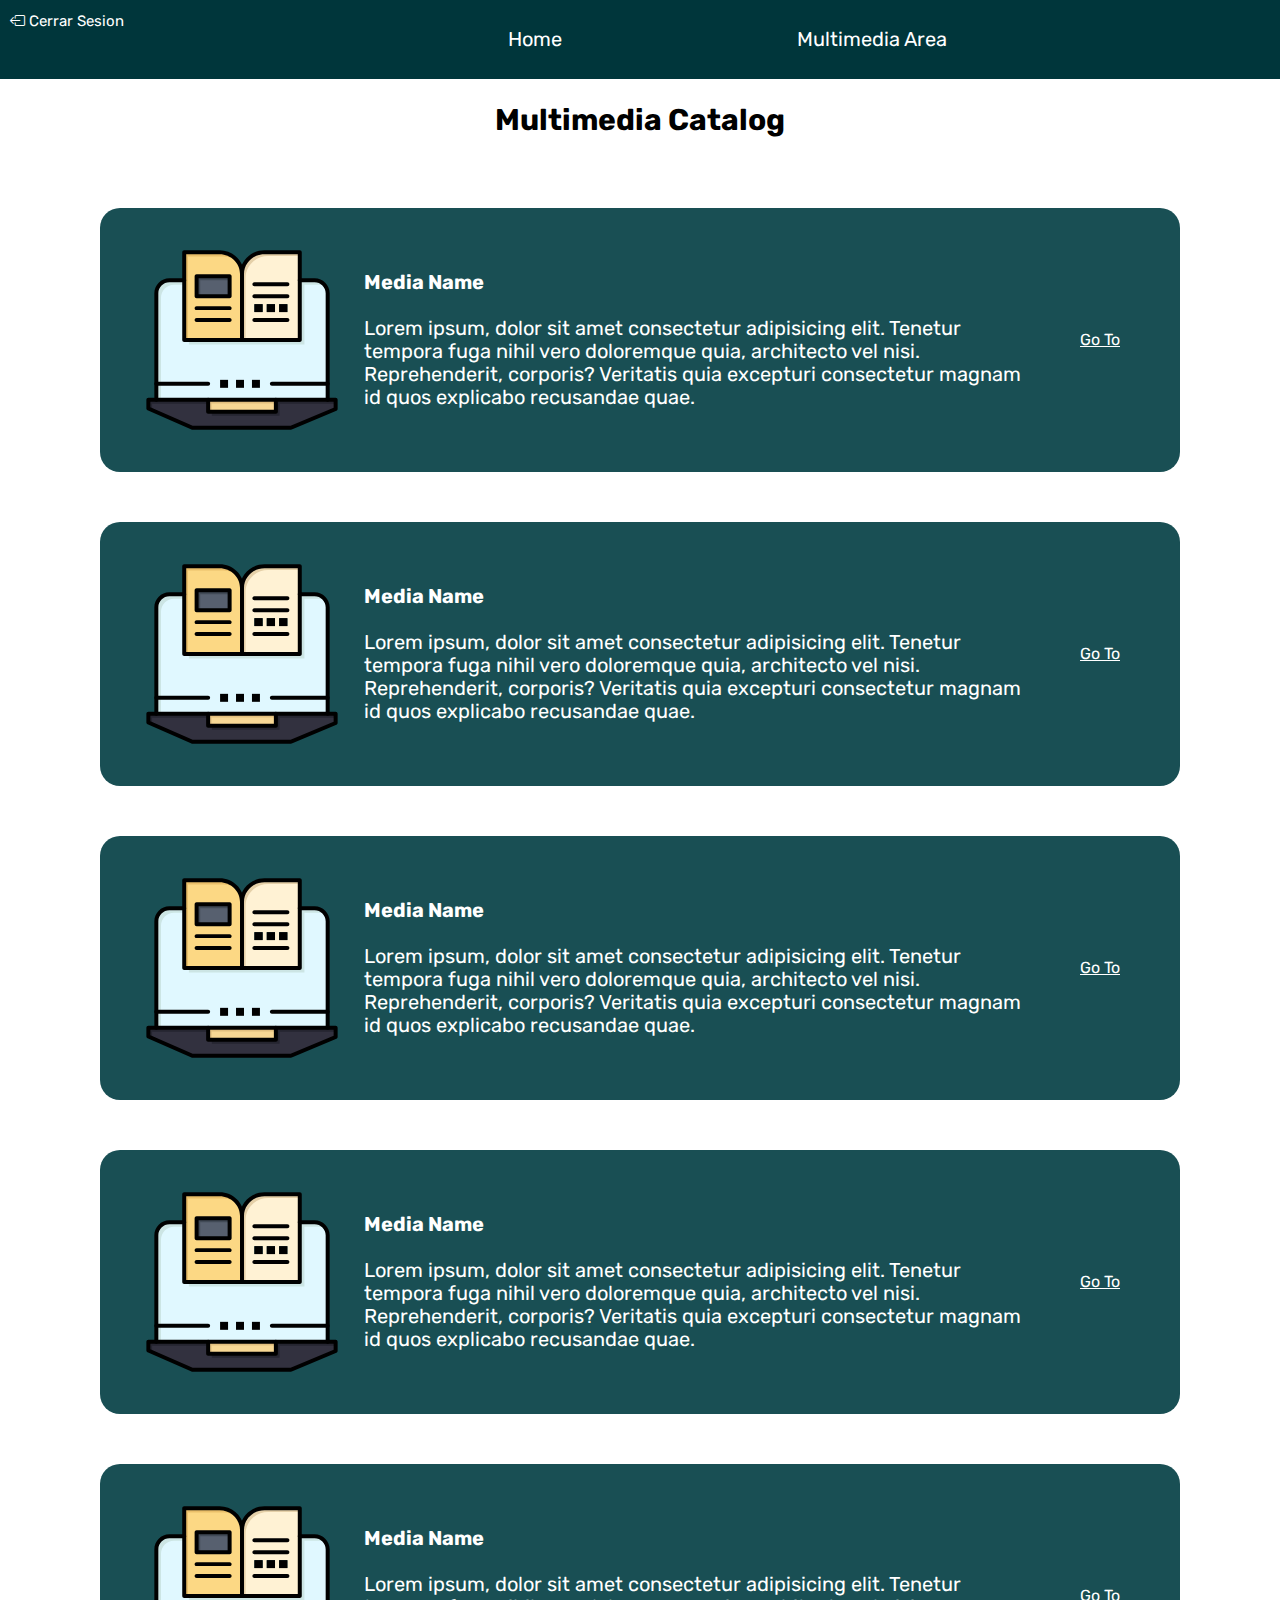
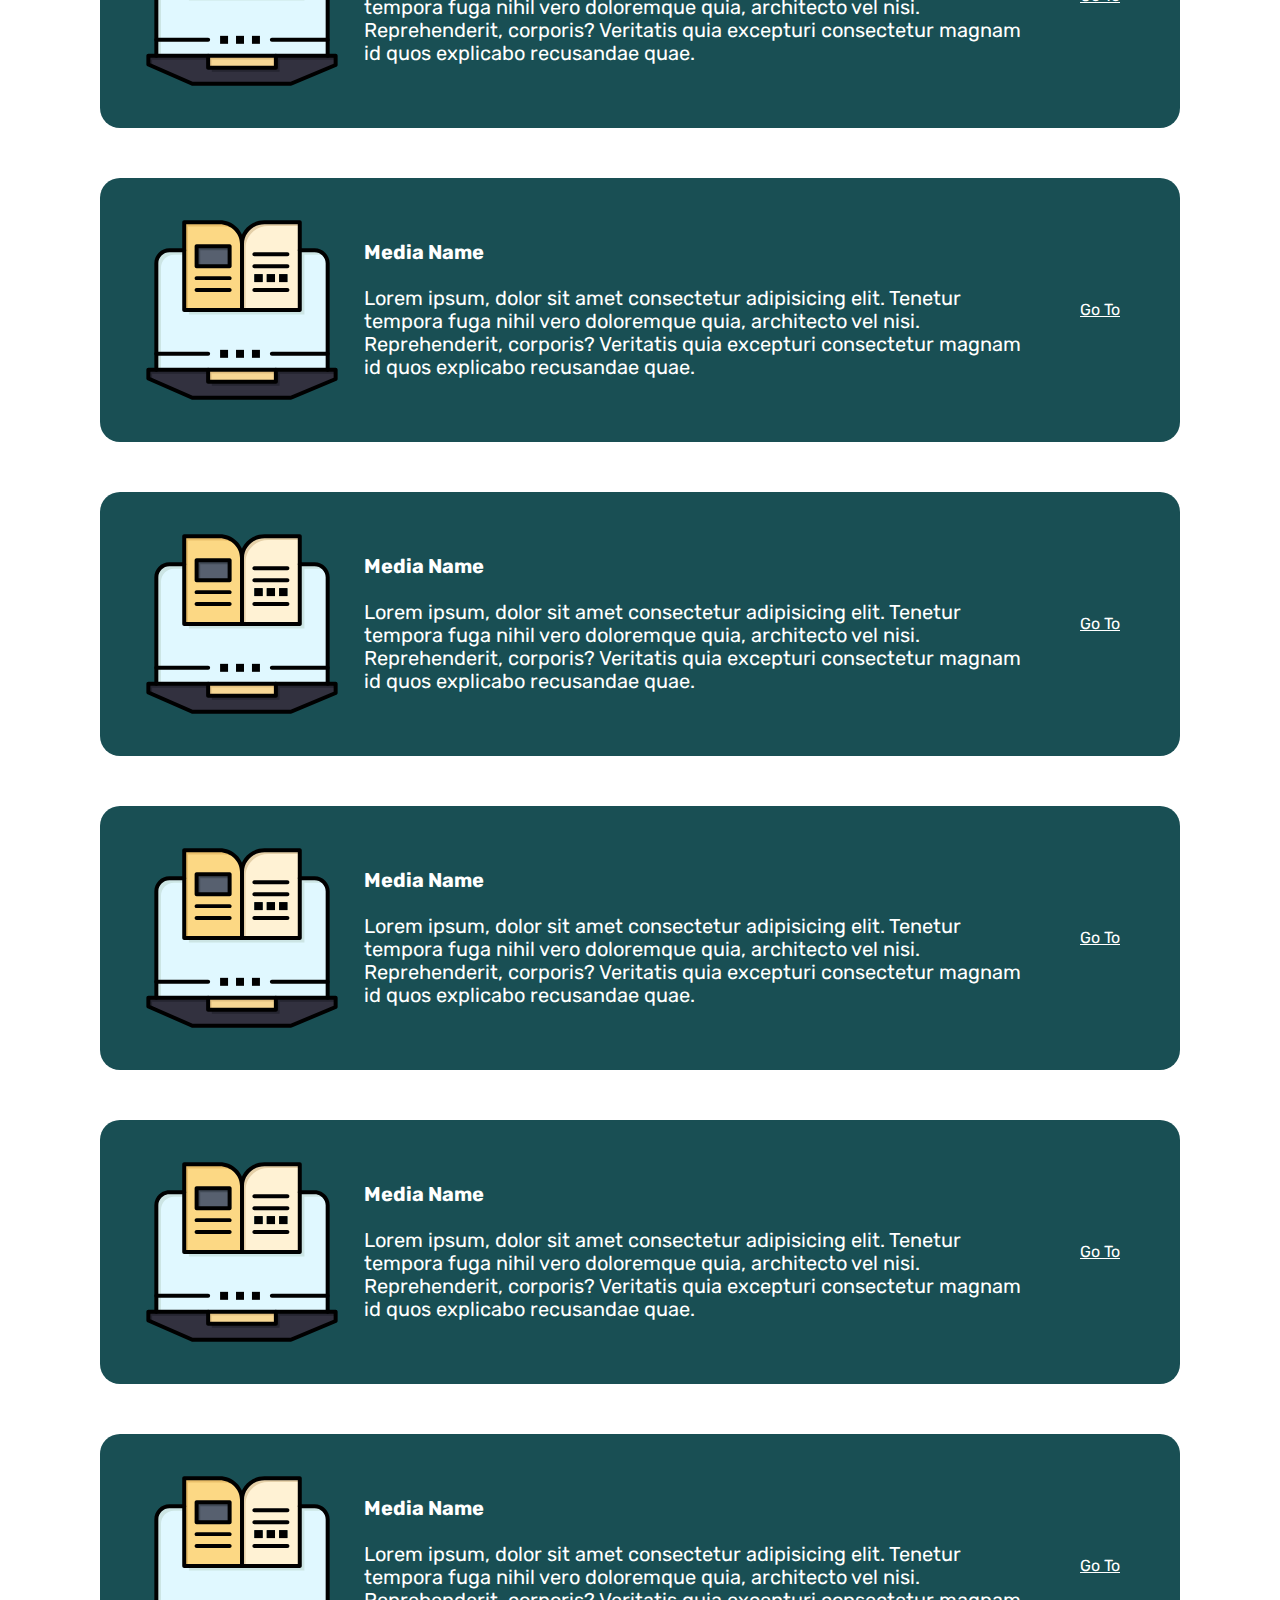
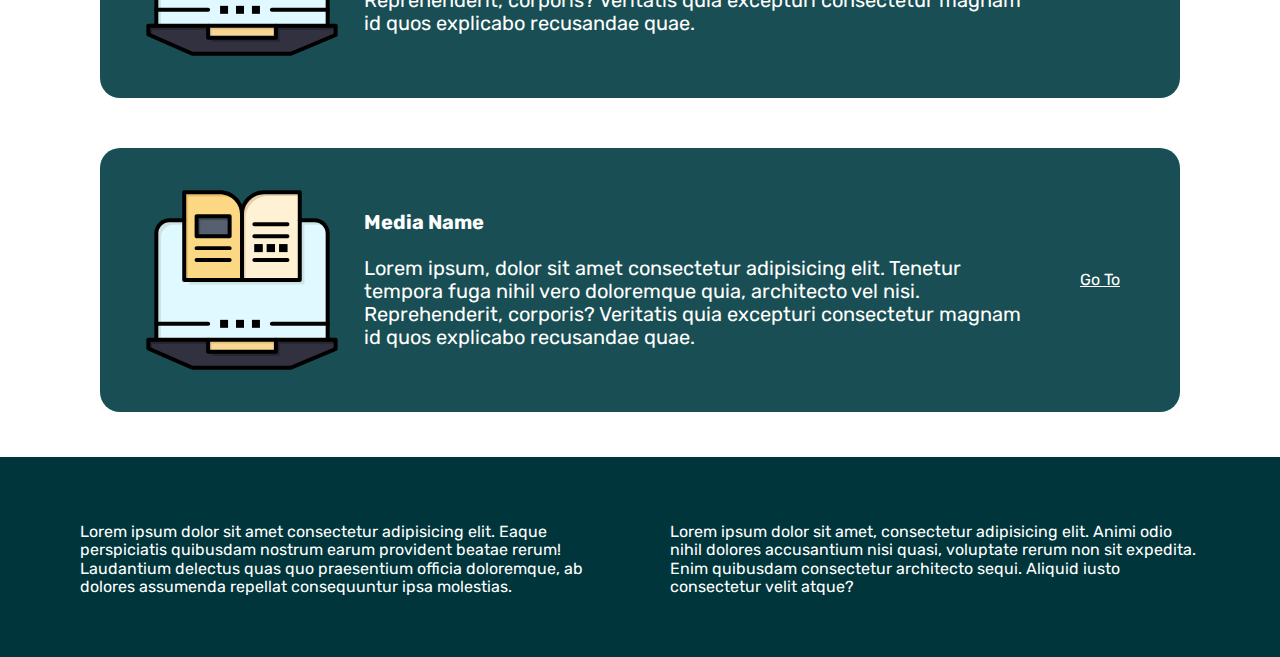
<file: mediaCatalog.html>
<!DOCTYPE html>
<html lang="en">
<!--By Angel Velázquez García n Diego Rodríguez Velázquez-->

<head>
    <meta charset="UTF-8">
    <meta http-equiv="X-UA-Compatible" content="IE=edge">
    <meta name="viewport" content="width=device-width, initial-scale=1.0">

    <link rel="preconnect" href="https://fonts.googleapis.com">
    <link rel="preconnect" href="https://fonts.gstatic.com" crossorigin>
    <link href="https://fonts.googleapis.com/css2?family=Rubik:wght@300;400;500;600;700;800;900&display=swap"
        rel="stylesheet">

    <link rel="preload" href="css/normalize.css" as="style">
    <link rel="stylesheet" href="css/normalize.css" type="text/css">

    <link rel="preload" href="css/bootstrap-icons.css" as="style">
    <link rel="stylesheet" href="css/bootstrap-icons.css" type="text/css">

    <link rel="preload" href="css/styles.css" as="style">
    <link rel="stylesheet" href="css/styles.css" type="text/css">

    <title>ViSAC - Media Catalog</title>

    <link rel="icon" href="img/Wolfy.ico" type="image/ico">

</head>

<body class="background">

    <!--NAVBAR INICIO-->
    <nav class="navbar container">
        <a href="index.html"><span class="bi-box-arrow-left"> Cerrar Sesion</span></a>
        <a class="link" href="home.html"> Home </a>
        <a class="link" href="multimediaSection.html"> Multimedia Area </a>
    </nav>
    <!--FIN NAVBAR-->


    <section>
        <h2>Multimedia Catalog</h2>

        <div class="content">
            <div class="lists">
                <Div class="listElement">
                    <img src="img/logo.svg">
                    <p><b>Media Name</b>
                        <br><br>Lorem ipsum, dolor sit amet consectetur adipisicing elit. Tenetur tempora fuga nihil vero
                        doloremque quia, architecto vel nisi. Reprehenderit, corporis? Veritatis quia excepturi
                        consectetur magnam id quos explicabo recusandae quae.</p>
                    <a href="media.html">Go To</a>
                </Div>
                <Div class="listElement">
                    <img src="img/logo.svg">
                    <p><b>Media Name</b>
                        <br><br>Lorem ipsum, dolor sit amet consectetur adipisicing elit. Tenetur tempora fuga nihil vero
                        doloremque quia, architecto vel nisi. Reprehenderit, corporis? Veritatis quia excepturi
                        consectetur magnam id quos explicabo recusandae quae.</p>
                    <a href="media.html">Go To</a>
                </Div>
                <Div class="listElement">
                    <img src="img/logo.svg">
                    <p><b>Media Name</b>
                        <br><br>Lorem ipsum, dolor sit amet consectetur adipisicing elit. Tenetur tempora fuga nihil vero
                        doloremque quia, architecto vel nisi. Reprehenderit, corporis? Veritatis quia excepturi
                        consectetur magnam id quos explicabo recusandae quae.</p>
                    <a href="media.html">Go To</a>
                </Div>
                <Div class="listElement">
                    <img src="img/logo.svg">
                    <p><b>Media Name</b>
                        <br><br>Lorem ipsum, dolor sit amet consectetur adipisicing elit. Tenetur tempora fuga nihil vero
                        doloremque quia, architecto vel nisi. Reprehenderit, corporis? Veritatis quia excepturi
                        consectetur magnam id quos explicabo recusandae quae.</p>
                    <a href="media.html">Go To</a>
                </Div>
                <Div class="listElement">
                    <img src="img/logo.svg">
                    <p><b>Media Name</b>
                        <br><br>Lorem ipsum, dolor sit amet consectetur adipisicing elit. Tenetur tempora fuga nihil vero
                        doloremque quia, architecto vel nisi. Reprehenderit, corporis? Veritatis quia excepturi
                        consectetur magnam id quos explicabo recusandae quae.</p>
                    <a href="media.html">Go To</a>
                </Div>
                <Div class="listElement">
                    <img src="img/logo.svg">
                    <p><b>Media Name</b>
                        <br><br>Lorem ipsum, dolor sit amet consectetur adipisicing elit. Tenetur tempora fuga nihil vero
                        doloremque quia, architecto vel nisi. Reprehenderit, corporis? Veritatis quia excepturi
                        consectetur magnam id quos explicabo recusandae quae.</p>
                    <a href="media.html">Go To</a>
                </Div>
                <Div class="listElement">
                    <img src="img/logo.svg">
                    <p><b>Media Name</b>
                        <br><br>Lorem ipsum, dolor sit amet consectetur adipisicing elit. Tenetur tempora fuga nihil vero
                        doloremque quia, architecto vel nisi. Reprehenderit, corporis? Veritatis quia excepturi
                        consectetur magnam id quos explicabo recusandae quae.</p>
                    <a href="media.html">Go To</a>
                </Div>
                <Div class="listElement">
                    <img src="img/logo.svg">
                    <p><b>Media Name</b>
                        <br><br>Lorem ipsum, dolor sit amet consectetur adipisicing elit. Tenetur tempora fuga nihil vero
                        doloremque quia, architecto vel nisi. Reprehenderit, corporis? Veritatis quia excepturi
                        consectetur magnam id quos explicabo recusandae quae.</p>
                    <a href="media.html">Go To</a>
                </Div>
                <Div class="listElement">
                    <img src="img/logo.svg">
                    <p><b>Media Name</b>
                        <br><br>Lorem ipsum, dolor sit amet consectetur adipisicing elit. Tenetur tempora fuga nihil vero
                        doloremque quia, architecto vel nisi. Reprehenderit, corporis? Veritatis quia excepturi
                        consectetur magnam id quos explicabo recusandae quae.</p>
                    <a href="media.html">Go To</a>
                </Div>
                <Div class="listElement">
                    <img src="img/logo.svg">
                    <p><b>Media Name</b>
                        <br><br>Lorem ipsum, dolor sit amet consectetur adipisicing elit. Tenetur tempora fuga nihil vero
                        doloremque quia, architecto vel nisi. Reprehenderit, corporis? Veritatis quia excepturi
                        consectetur magnam id quos explicabo recusandae quae.</p>
                    <a href="media.html">Go To</a>
                </Div>
                <Div class="listElement">
                    <img src="img/logo.svg">
                    <p><b>Media Name</b>
                        <br><br>Lorem ipsum, dolor sit amet consectetur adipisicing elit. Tenetur tempora fuga nihil vero
                        doloremque quia, architecto vel nisi. Reprehenderit, corporis? Veritatis quia excepturi
                        consectetur magnam id quos explicabo recusandae quae.</p>
                    <a href="media.html">Go To</a>
                </Div>
            </div>
        </div>
    </section>

    <footer>
        <div class="footer">
            <div class="footer_sec">
                <p>Lorem ipsum dolor sit amet consectetur adipisicing elit. Eaque perspiciatis quibusdam nostrum earum
                    provident beatae rerum! Laudantium delectus quas quo praesentium officia doloremque, ab dolores
                    assumenda repellat consequuntur ipsa molestias.</p>
            </div>
            <div class="footer_sec">
                <p>Lorem ipsum dolor sit amet, consectetur adipisicing elit. Animi odio nihil dolores accusantium nisi
                    quasi, voluptate rerum non sit expedita. Enim quibusdam consectetur architecto sequi. Aliquid iusto
                    consectetur velit atque?</p>
            </div>
        </div>
    </footer>

</body>

</html>
</file>
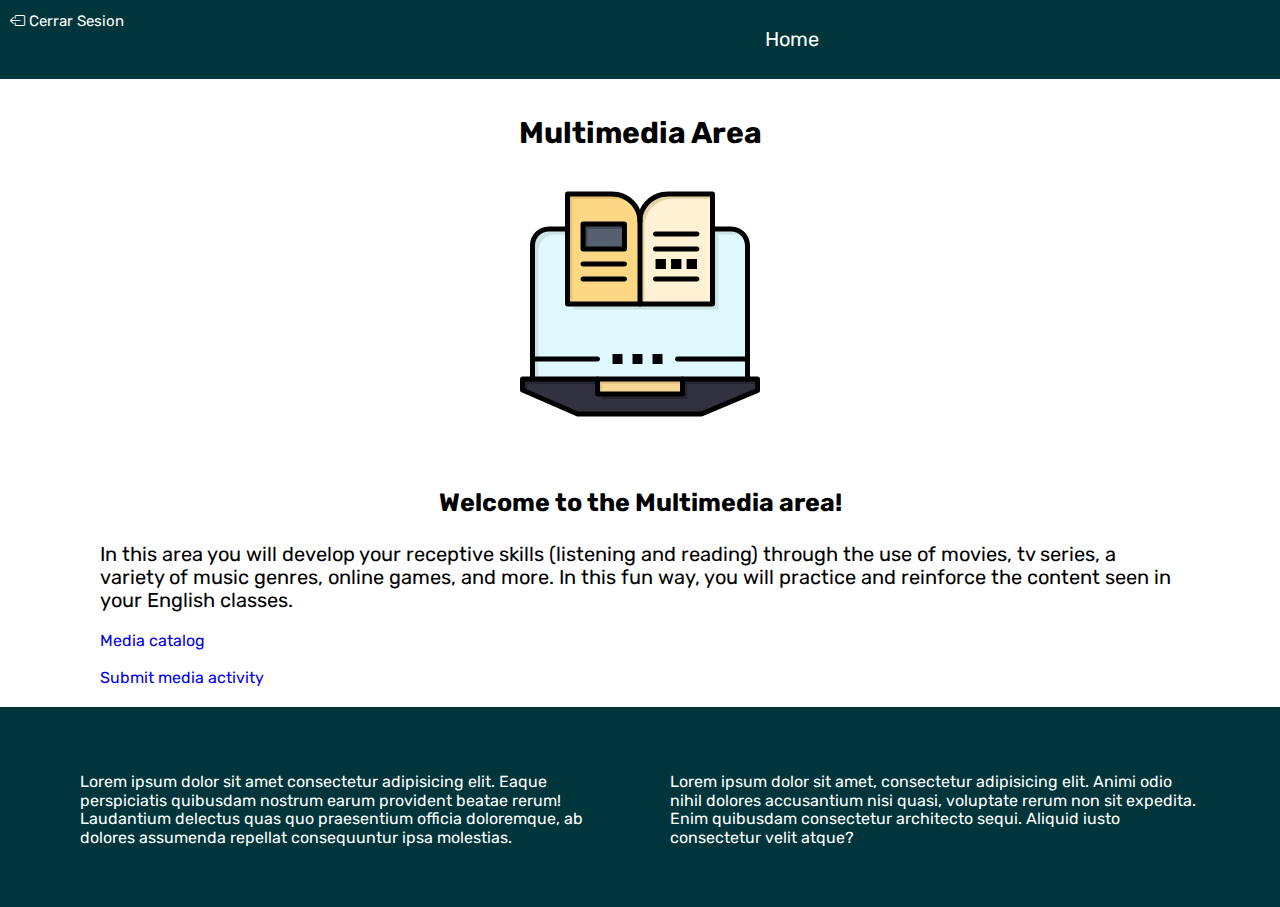
<file: multimediaSection.html>
<!DOCTYPE html>
<html lang="en">
<!--By Angel Velázquez García n Diego Rodríguez Velázquez-->

<head>
    <meta charset="UTF-8">
    <meta http-equiv="X-UA-Compatible" content="IE=edge">
    <meta name="viewport" content="width=device-width, initial-scale=1.0">

    <link rel="preconnect" href="https://fonts.googleapis.com">
    <link rel="preconnect" href="https://fonts.gstatic.com" crossorigin>
    <link href="https://fonts.googleapis.com/css2?family=Rubik:wght@300;400;500;600;700;800;900&display=swap"
        rel="stylesheet">

    <link rel="preload" href="css/normalize.css" as="style">
    <link rel="stylesheet" href="css/normalize.css" type="text/css">

    <link rel="preload" href="css/bootstrap-icons.css" as="style">
    <link rel="stylesheet" href="css/bootstrap-icons.css" type="text/css">

    <link rel="preload" href="css/styles.css" as="style">
    <link rel="stylesheet" href="css/styles.css" type="text/css">

    <title>ViSAC - Multimedia Area</title>

    <link rel="icon" href="img/Wolfy.ico" type="image/ico">

</head>

<body class="background">

    <!--NAVBAR INICIO-->
    <nav class="navbar container">
        <a href="index.html"><span class="bi-box-arrow-left"> Cerrar Sesion</span></a>
        <a class="link" href="home.html"> Home </a>
    </nav>
    <!--FIN NAVBAR-->

    <header>
        <div class="head container column">
            <h2>Multimedia Area</h2>
            <img class="sectionLogo" src="img/logo.svg">
        </div>
    </header>


    <section>
        <div class="content">
            <h3>Welcome to the Multimedia area!</h3>
            <p>
                In this area you will develop your receptive skills (listening and reading) through the use of movies,
                tv series, a variety of music genres, online games, and more. In this fun way, you will practice and
                reinforce the content seen in your English classes.
            </p>
            <div>
                <a href="mediaCatalog.html">Media catalog</a>
                <br>
                <br>
                <a href="formMultimedia.html">Submit media activity</a>
            </div>

        </div>
    </section>

    <footer>
        <div class="footer">
            <div class="footer_sec">
                <p>Lorem ipsum dolor sit amet consectetur adipisicing elit. Eaque perspiciatis quibusdam nostrum earum
                    provident beatae rerum! Laudantium delectus quas quo praesentium officia doloremque, ab dolores
                    assumenda repellat consequuntur ipsa molestias.</p>
            </div>
            <div class="footer_sec">
                <p>Lorem ipsum dolor sit amet, consectetur adipisicing elit. Animi odio nihil dolores accusantium nisi
                    quasi, voluptate rerum non sit expedita. Enim quibusdam consectetur architecto sequi. Aliquid iusto
                    consectetur velit atque?</p>
            </div>
        </div>
    </footer>

</body>

</html>
</file>
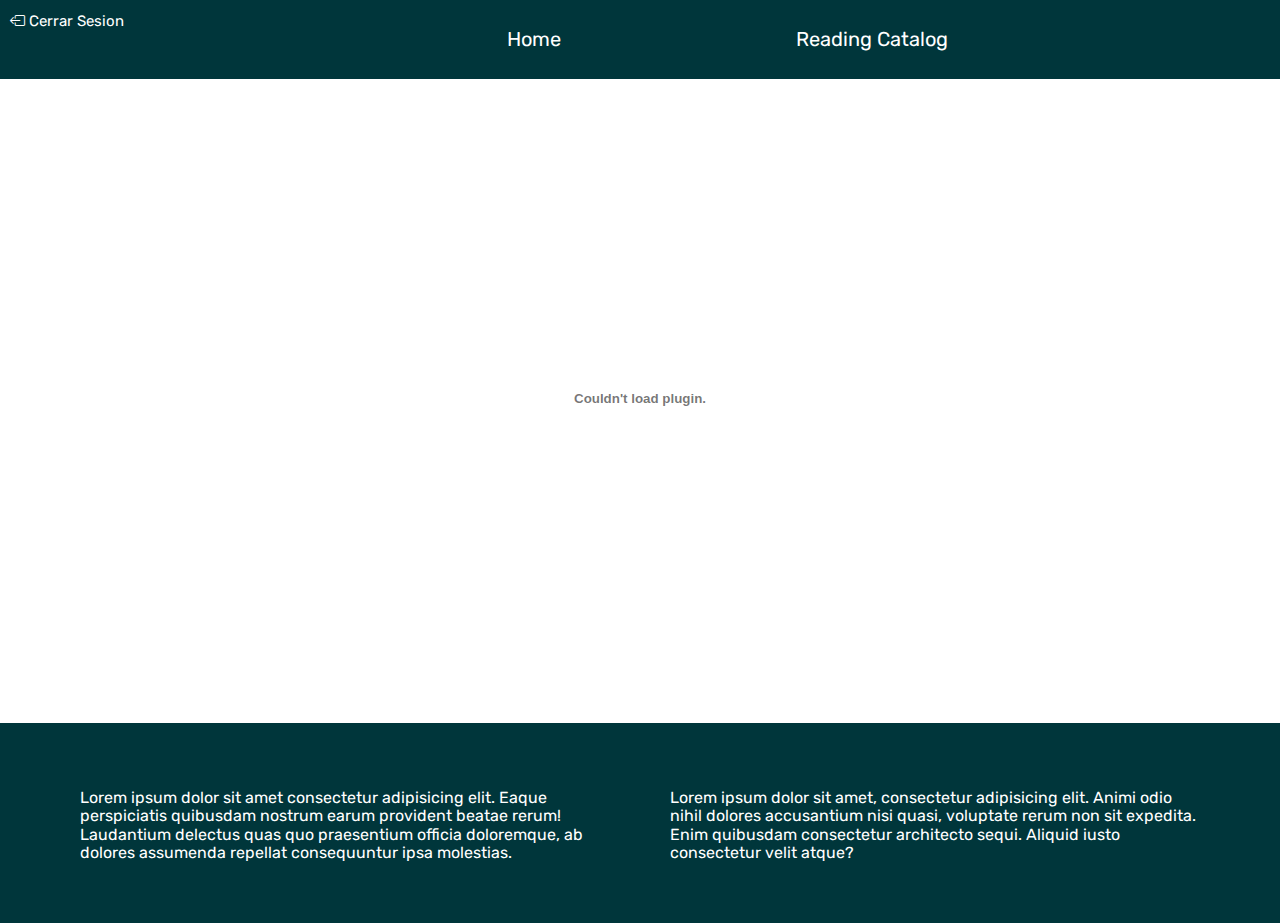
<file: reading.html>
<!DOCTYPE html>
<html lang="en">
<!--By Angel Velázquez García n Diego Rodríguez Velázquez-->

<head>
    <meta charset="UTF-8">
    <meta http-equiv="X-UA-Compatible" content="IE=edge">
    <meta name="viewport" content="width=device-width, initial-scale=1.0">

    <link rel="preconnect" href="https://fonts.googleapis.com">
    <link rel="preconnect" href="https://fonts.gstatic.com" crossorigin>
    <link href="https://fonts.googleapis.com/css2?family=Rubik:wght@300;400;500;600;700;800;900&display=swap"
        rel="stylesheet">

    <link rel="preload" href="css/normalize.css" as="style">
    <link rel="stylesheet" href="css/normalize.css" type="text/css">

    <link rel="preload" href="css/bootstrap-icons.css" as="style">
    <link rel="stylesheet" href="css/bootstrap-icons.css" type="text/css">

    <link rel="preload" href="css/styles.css" as="style">
    <link rel="stylesheet" href="css/styles.css" type="text/css">

    <title>ViSAC - Reading</title>

    <link rel="icon" href="img/Wolfy.ico" type="image/ico">

</head>

<body class="background">

    <!--NAVBAR INICIO-->
    <nav class="navbar container">
        <a href="index.html"><span class="bi-box-arrow-left"> Cerrar Sesion</span></a>
        <a class="link" href="home.html"> Home </a>
        <a class="link" href="readingCatalog.html"> Reading Catalog </a>
    </nav>
    <!--FIN NAVBAR-->


    <section>
        <div class="content">
            <embed src="PDFs/WBS Angel VG y Diego RV IEV1001.pdf" type="application/pdf">
        </div>
        
    </section>

    <footer>
        <div class="footer">
            <div class="footer_sec">
                <p>Lorem ipsum dolor sit amet consectetur adipisicing elit. Eaque perspiciatis quibusdam nostrum earum
                    provident beatae rerum! Laudantium delectus quas quo praesentium officia doloremque, ab dolores
                    assumenda repellat consequuntur ipsa molestias.</p>
            </div>
            <div class="footer_sec">
                <p>Lorem ipsum dolor sit amet, consectetur adipisicing elit. Animi odio nihil dolores accusantium nisi
                    quasi, voluptate rerum non sit expedita. Enim quibusdam consectetur architecto sequi. Aliquid iusto
                    consectetur velit atque?</p>
            </div>
        </div>
    </footer>

</body>

</html>
</file>
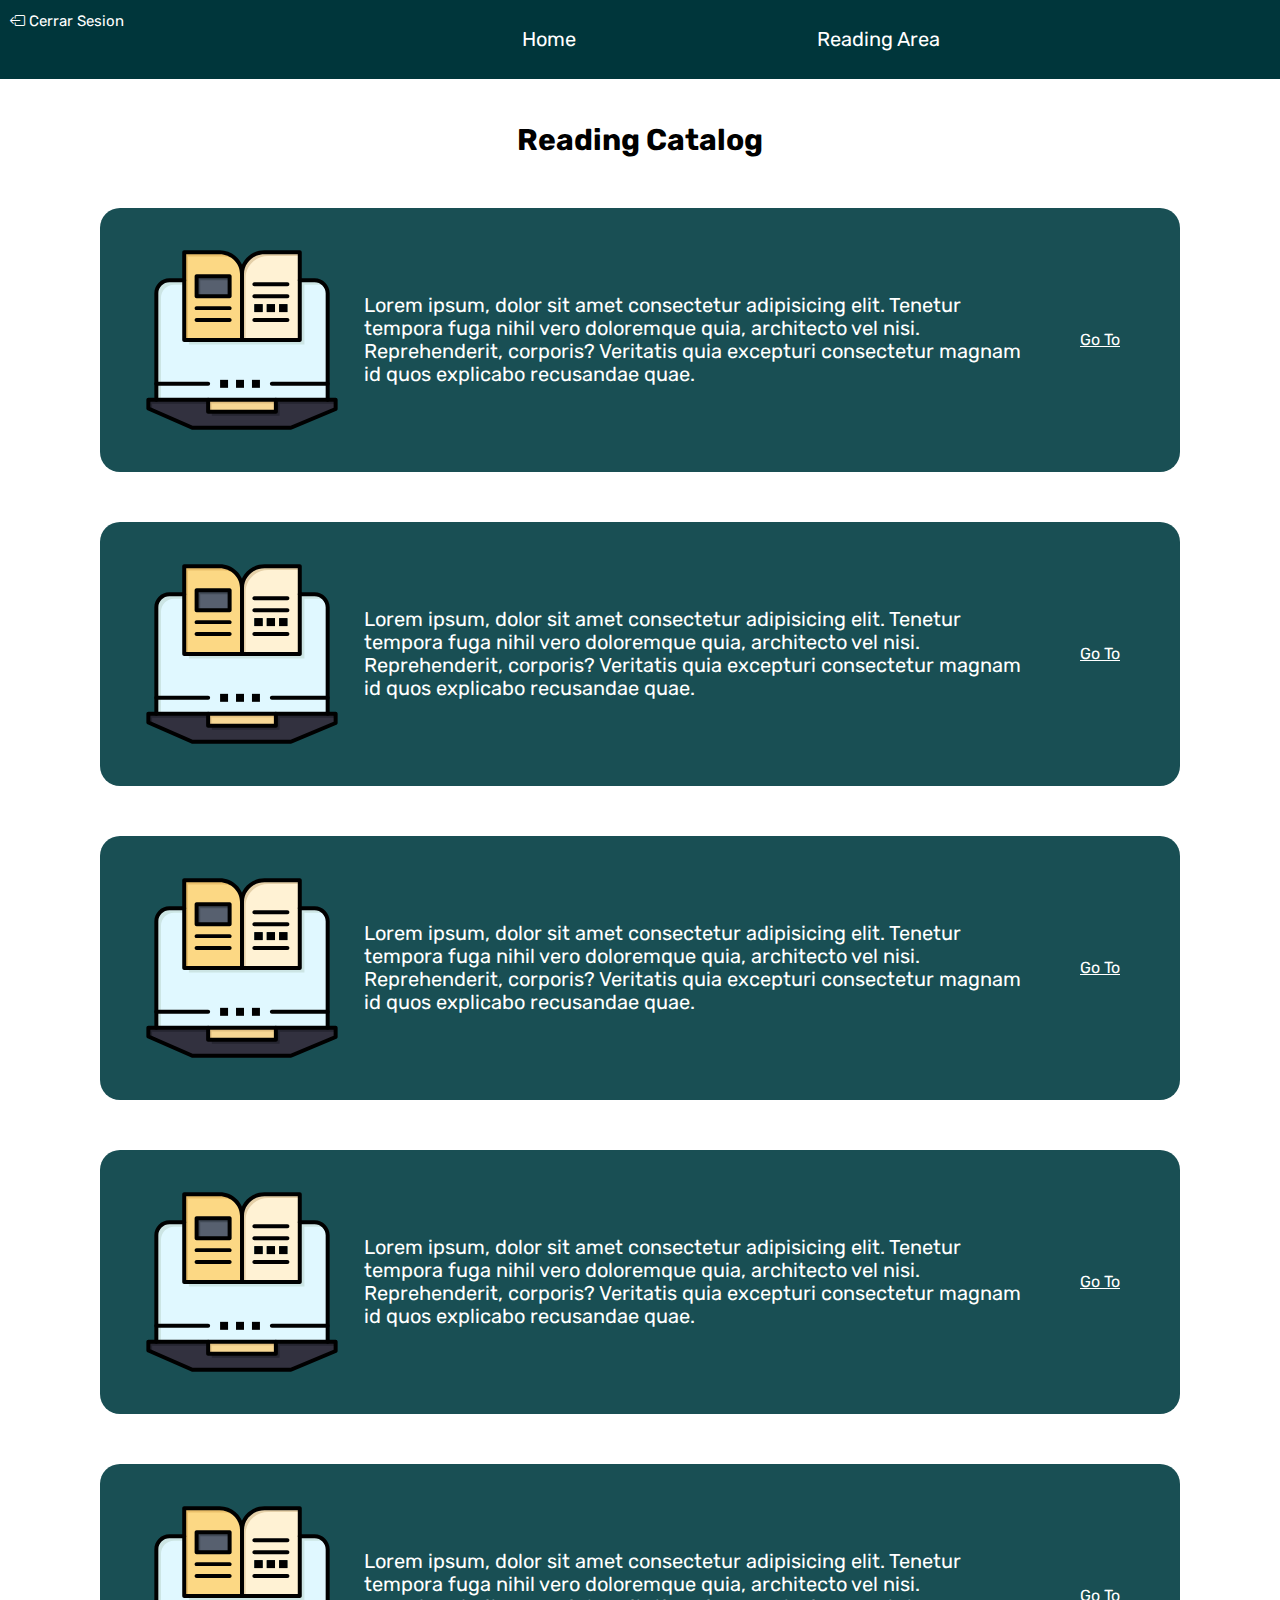
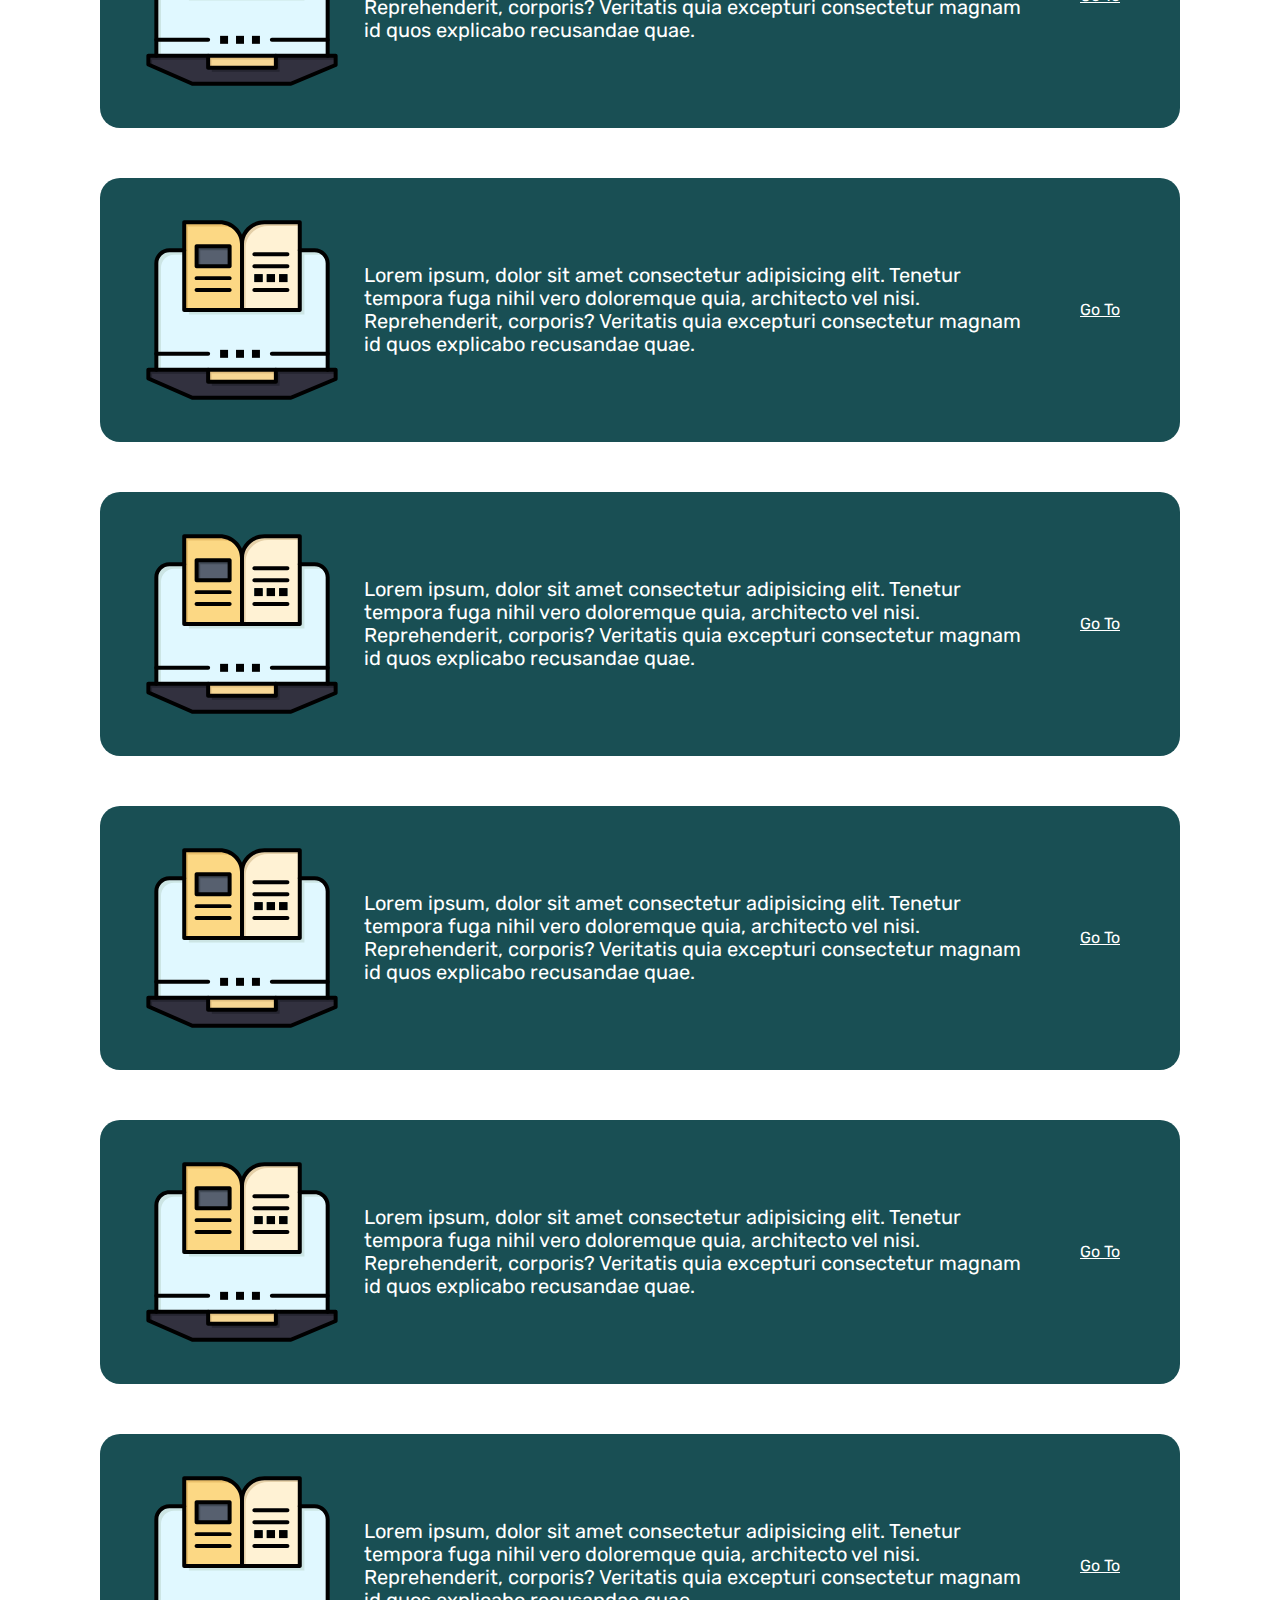
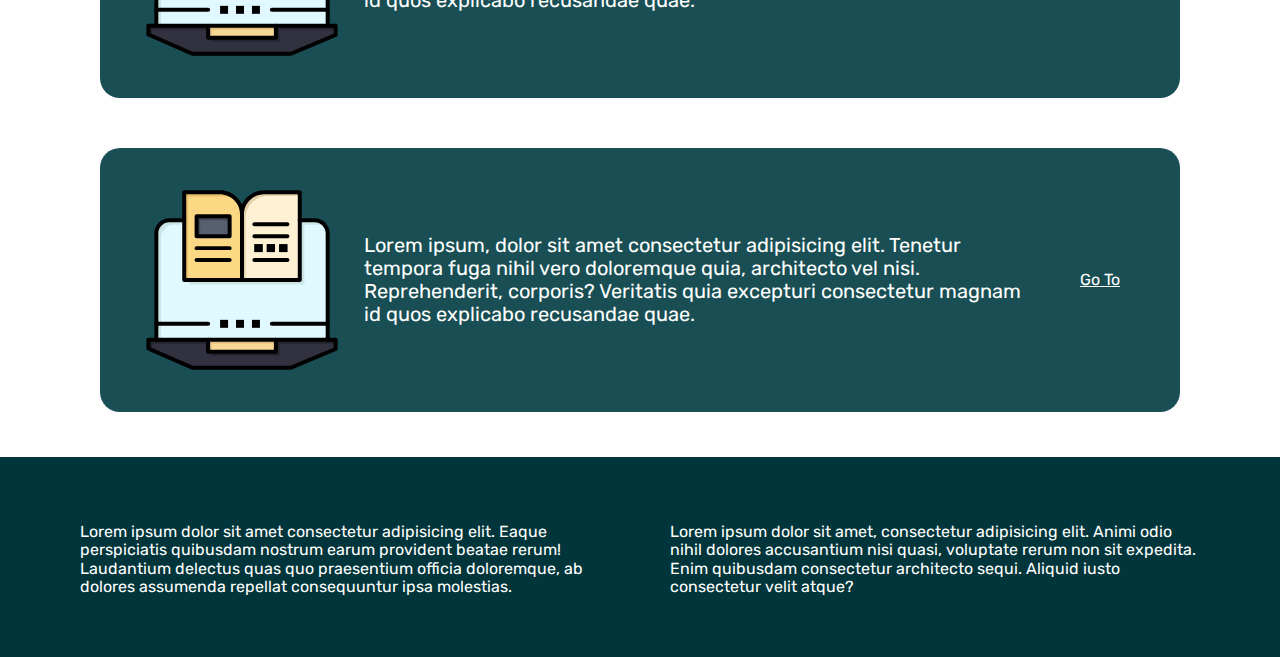
<file: readingCatalog.html>
<!DOCTYPE html>
<html lang="en">
<!--By Angel Velázquez García n Diego Rodríguez Velázquez-->

<head>
    <meta charset="UTF-8">
    <meta http-equiv="X-UA-Compatible" content="IE=edge">
    <meta name="viewport" content="width=device-width, initial-scale=1.0">

    <link rel="preconnect" href="https://fonts.googleapis.com">
    <link rel="preconnect" href="https://fonts.gstatic.com" crossorigin>
    <link href="https://fonts.googleapis.com/css2?family=Rubik:wght@300;400;500;600;700;800;900&display=swap"
        rel="stylesheet">

    <link rel="preload" href="css/normalize.css" as="style">
    <link rel="stylesheet" href="css/normalize.css" type="text/css">

    <link rel="preload" href="css/bootstrap-icons.css" as="style">
    <link rel="stylesheet" href="css/bootstrap-icons.css" type="text/css">

    <link rel="preload" href="css/styles.css" as="style">
    <link rel="stylesheet" href="css/styles.css" type="text/css">

    <title>ViSAC - Reading Catalog</title>

    <link rel="icon" href="img/Wolfy.ico" type="image/ico">

</head>

<body class="background">

    <!--NAVBAR INICIO-->
    <nav class="navbar container">
        <a href="index.html"><span class="bi-box-arrow-left"> Cerrar Sesion</span></a>
        <a class="link" href="home.html"> Home </a>
        <a class="link" href="readingSection.html"> Reading Area </a>
    </nav>
    <!--FIN NAVBAR-->


    <section>
        <div class="content">
            <h2>Reading Catalog</h2>

            <div class="lists">
                <Div class="listElement">
                    <img src="img/logo.svg">
                    <p>Lorem ipsum, dolor sit amet consectetur adipisicing elit. Tenetur tempora fuga nihil vero
                        doloremque quia, architecto vel nisi. Reprehenderit, corporis? Veritatis quia excepturi
                        consectetur magnam id quos explicabo recusandae quae.</p>
                    <a href="reading.html">Go To</a>
                </Div>
                <Div class="listElement">
                    <img src="img/logo.svg">
                    <p>Lorem ipsum, dolor sit amet consectetur adipisicing elit. Tenetur tempora fuga nihil vero
                        doloremque quia, architecto vel nisi. Reprehenderit, corporis? Veritatis quia excepturi
                        consectetur magnam id quos explicabo recusandae quae.</p>
                    <a href="reading.html">Go To</a>
                </Div>
                <Div class="listElement">
                    <img src="img/logo.svg">
                    <p>Lorem ipsum, dolor sit amet consectetur adipisicing elit. Tenetur tempora fuga nihil vero
                        doloremque quia, architecto vel nisi. Reprehenderit, corporis? Veritatis quia excepturi
                        consectetur magnam id quos explicabo recusandae quae.</p>
                    <a href="reading.html">Go To</a>
                </Div>
                <Div class="listElement">
                    <img src="img/logo.svg">
                    <p>Lorem ipsum, dolor sit amet consectetur adipisicing elit. Tenetur tempora fuga nihil vero
                        doloremque quia, architecto vel nisi. Reprehenderit, corporis? Veritatis quia excepturi
                        consectetur magnam id quos explicabo recusandae quae.</p>
                    <a href="reading.html">Go To</a>
                </Div>
                <Div class="listElement">
                    <img src="img/logo.svg">
                    <p>Lorem ipsum, dolor sit amet consectetur adipisicing elit. Tenetur tempora fuga nihil vero
                        doloremque quia, architecto vel nisi. Reprehenderit, corporis? Veritatis quia excepturi
                        consectetur magnam id quos explicabo recusandae quae.</p>
                    <a href="reading.html">Go To</a>
                </Div>
                <Div class="listElement">
                    <img src="img/logo.svg">
                    <p>Lorem ipsum, dolor sit amet consectetur adipisicing elit. Tenetur tempora fuga nihil vero
                        doloremque quia, architecto vel nisi. Reprehenderit, corporis? Veritatis quia excepturi
                        consectetur magnam id quos explicabo recusandae quae.</p>
                    <a href="reading.html">Go To</a>
                </Div>
                <Div class="listElement">
                    <img src="img/logo.svg">
                    <p>Lorem ipsum, dolor sit amet consectetur adipisicing elit. Tenetur tempora fuga nihil vero
                        doloremque quia, architecto vel nisi. Reprehenderit, corporis? Veritatis quia excepturi
                        consectetur magnam id quos explicabo recusandae quae.</p>
                    <a href="reading.html">Go To</a>
                </Div>
                <Div class="listElement">
                    <img src="img/logo.svg">
                    <p>Lorem ipsum, dolor sit amet consectetur adipisicing elit. Tenetur tempora fuga nihil vero
                        doloremque quia, architecto vel nisi. Reprehenderit, corporis? Veritatis quia excepturi
                        consectetur magnam id quos explicabo recusandae quae.</p>
                    <a href="reading.html">Go To</a>
                </Div>
                <Div class="listElement">
                    <img src="img/logo.svg">
                    <p>Lorem ipsum, dolor sit amet consectetur adipisicing elit. Tenetur tempora fuga nihil vero
                        doloremque quia, architecto vel nisi. Reprehenderit, corporis? Veritatis quia excepturi
                        consectetur magnam id quos explicabo recusandae quae.</p>
                    <a href="reading.html">Go To</a>
                </Div>
                <Div class="listElement">
                    <img src="img/logo.svg">
                    <p>Lorem ipsum, dolor sit amet consectetur adipisicing elit. Tenetur tempora fuga nihil vero
                        doloremque quia, architecto vel nisi. Reprehenderit, corporis? Veritatis quia excepturi
                        consectetur magnam id quos explicabo recusandae quae.</p>
                    <a href="reading.html">Go To</a>
                </Div>
                <Div class="listElement">
                    <img src="img/logo.svg">
                    <p>Lorem ipsum, dolor sit amet consectetur adipisicing elit. Tenetur tempora fuga nihil vero
                        doloremque quia, architecto vel nisi. Reprehenderit, corporis? Veritatis quia excepturi
                        consectetur magnam id quos explicabo recusandae quae.</p>
                    <a href="reading.html">Go To</a>
                </Div>
            </div>
        </div>
    </section>

    <footer>
        <div class="footer">
            <div class="footer_sec">
                <p>Lorem ipsum dolor sit amet consectetur adipisicing elit. Eaque perspiciatis quibusdam nostrum earum
                    provident beatae rerum! Laudantium delectus quas quo praesentium officia doloremque, ab dolores
                    assumenda repellat consequuntur ipsa molestias.</p>
            </div>
            <div class="footer_sec">
                <p>Lorem ipsum dolor sit amet, consectetur adipisicing elit. Animi odio nihil dolores accusantium nisi
                    quasi, voluptate rerum non sit expedita. Enim quibusdam consectetur architecto sequi. Aliquid iusto
                    consectetur velit atque?</p>
            </div>
        </div>
    </footer>

</body>

</html>
</file>
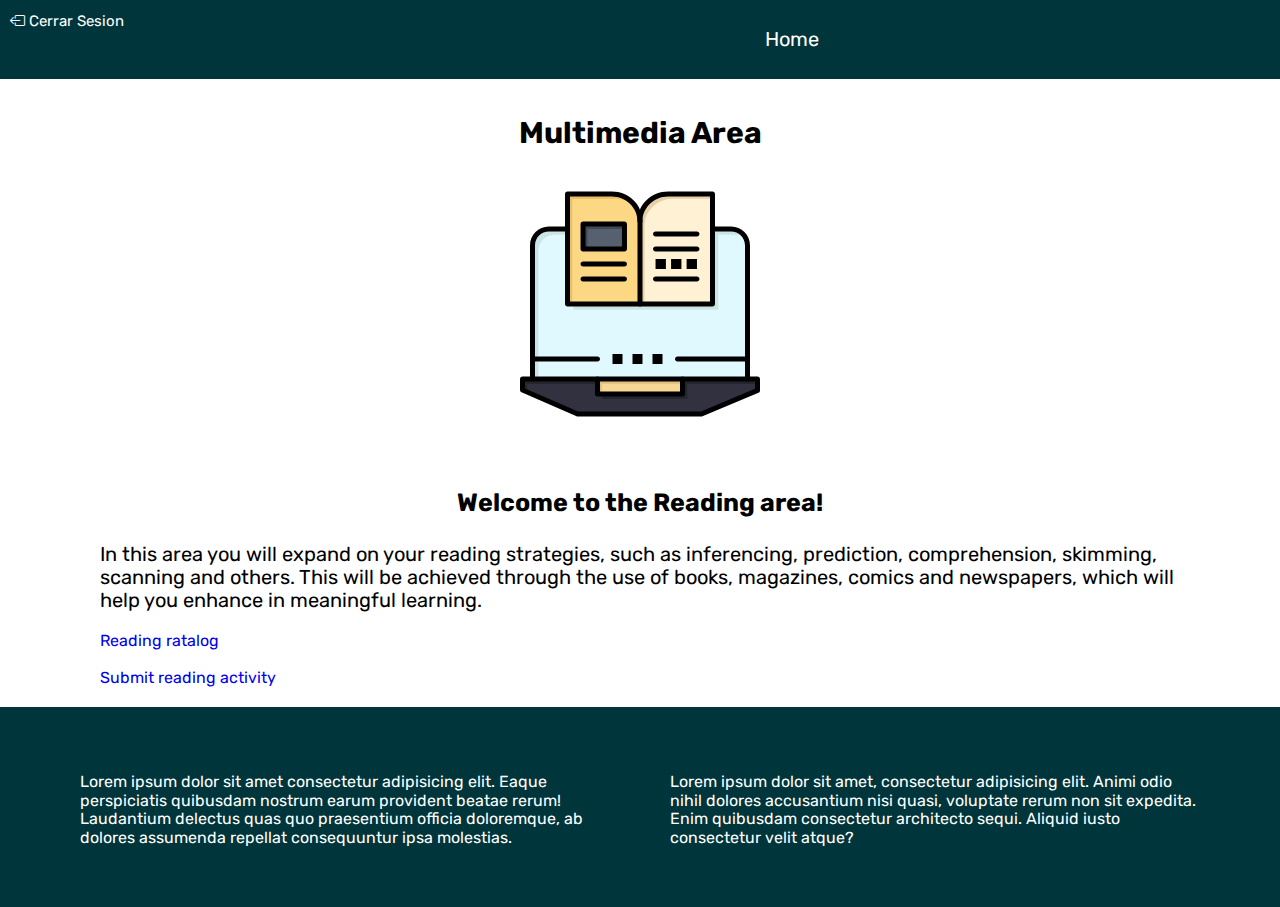
<file: readingSection.html>
<!DOCTYPE html>
<html lang="en">
<!--By Angel Velázquez García n Diego Rodríguez Velázquez-->

<head>
    <meta charset="UTF-8">
    <meta http-equiv="X-UA-Compatible" content="IE=edge">
    <meta name="viewport" content="width=device-width, initial-scale=1.0">

    <link rel="preconnect" href="https://fonts.googleapis.com">
    <link rel="preconnect" href="https://fonts.gstatic.com" crossorigin>
    <link href="https://fonts.googleapis.com/css2?family=Rubik:wght@300;400;500;600;700;800;900&display=swap"
        rel="stylesheet">

    <link rel="preload" href="css/normalize.css" as="style">
    <link rel="stylesheet" href="css/normalize.css" type="text/css">

    <link rel="preload" href="css/bootstrap-icons.css" as="style">
    <link rel="stylesheet" href="css/bootstrap-icons.css" type="text/css">

    <link rel="preload" href="css/styles.css" as="style">
    <link rel="stylesheet" href="css/styles.css" type="text/css">

    <title>ViSAC - Reading Area</title>

    <link rel="icon" href="img/Wolfy.ico" type="image/ico">

</head>

<body class="background">

    <!--NAVBAR INICIO-->
    <nav class="navbar container">
        <a href="index.html"><span class="bi-box-arrow-left"> Cerrar Sesion</span></a>
        <a class="link" href="home.html"> Home </a>
    </nav>
    <!--FIN NAVBAR-->

    <header>
        <div class="head container column">
            <h2>Multimedia Area</h2>
            <img class="sectionLogo" src="img/logo.svg">
        </div>
    </header>


    <section>
        <div class="content">
            <h3>Welcome to the Reading area!</h3>
            <p>
                In this area you will expand on your reading strategies, such as inferencing, prediction, comprehension,
                skimming, scanning and others. This will be achieved through the use of books, magazines, comics and
                newspapers, which will help you enhance in meaningful learning.
            </p>
            <div>
                <a href="readingCatalog.html">Reading ratalog</a>
                <br>
                <br>
                <a href="formMultimedia.html">Submit reading activity</a>
            </div>

        </div>
    </section>

    <footer>
        <div class="footer">
            <div class="footer_sec">
                <p>Lorem ipsum dolor sit amet consectetur adipisicing elit. Eaque perspiciatis quibusdam nostrum earum
                    provident beatae rerum! Laudantium delectus quas quo praesentium officia doloremque, ab dolores
                    assumenda repellat consequuntur ipsa molestias.</p>
            </div>
            <div class="footer_sec">
                <p>Lorem ipsum dolor sit amet, consectetur adipisicing elit. Animi odio nihil dolores accusantium nisi
                    quasi, voluptate rerum non sit expedita. Enim quibusdam consectetur architecto sequi. Aliquid iusto
                    consectetur velit atque?</p>
            </div>
        </div>
    </footer>

</body>

</html>
</file>
<file: css/styles.css>
/*Valores Generales*/
:root {
	--primario: #00363B;
	--secundario: #194F54;
	--terciario: #007C87;
	--complementario: #297F87;
	--complementario1: #00C2D4;
	/*Color pallet by Victoria Bolaños Ceron*/
	--blanco: #fff;
	--negro: #000;

	--font: 'Rubik', sans-serif;
}

/*
Trucos CSS

Tamaño de elementos no afectado por padding

Tamaño de fuente y equivalencia a rems 1rem = 10px

*/

html {
	font-size: 62.5%;
	box-sizing: border-box;
}

*, *:before, *:after { box-sizing: inherit; }

body {
	font-size: 16px;
	font-family: var(--font);
}

/*Generales*/

h1, h2, h3 { text-align: center; }

h1 {
	font-size: 5rem;
}

h2 {
	font-size: 3rem;
}

h3 {
	font-size: 1.5rem;
}

h1 span {
	font-size: 75%;
}

a {
	text-decoration: none;
}

/*Globales*/
.container {
	position: relative;
	padding: 1% 10%;
}

.column {
	display: flex;
	flex-direction: column;
	align-items: center;
}

.field {
	outline: none;
	border: 0.1rem solid transparent;
	border-radius: 0.5rem;
	height: 3rem;
}

.boton {
	border: 0.1rem solid transparent;
	border-radius: 0.5rem;
	cursor: pointer;
	padding: 0.5rem 1rem;
}

.boton:hover {
	transform: scale(1.1);
}

/*Encabezado*/

.head {
	color: var(--negro);
}

.head .sectionLogo {
	width: 25%;
}

.head img { width: 50%; }

/*barra de navegacion*/

.navbar {
	position: sticky;
	top: 0;
	display: flex;
	justify-content: space-evenly;
	background-color: var(--primario);
	z-index: 3;
}

.navbar .link {
	font-size: 2rem;
	color: var(--blanco);
	padding: 1.5rem 3rem;
}

.navbar .link:hover {
	transform: scale(1.1);
	background-color: var(--secundario);
	border-radius: 5rem;
}

.navbar span {
	position: absolute;
	color: var(--blanco);
	left: 1rem;
	font-size: 1.5rem;
	cursor: pointer;
}

.navbar span:hover {
	text-decoration: underline;
}

/*Login section*/

.background {
	background-color: transparent;
}

.loginbox {
	display: flex;
	flex-direction: column;
	align-items: center;
	flex-wrap: wrap;
	padding: 3rem;
	background-color: var(--secundario);
	margin: 1rem auto;
	border-radius: 1rem;
	width: 50%;
}

.loginbox img {
	width: 60%;
}

.loginbox h3 {
	color: var(--blanco);
}


/*Distribucion de formulario */
.loginbox form {
	display: grid;
	align-items: center;
	grid-template-columns: 10rem 1fr 1fr;
	grid-template-rows: repeat(5,1fr);
	row-gap: 1rem;
	column-gap: 0.5rem;
}

.field:nth-child(2), .field:nth-child(4) {
	grid-column: 2 / span 2;
}

.loginbox a, .loginbox label:nth-child(6) {
	grid-column: span 3;
	text-align: center;
}

.loginbox button {
	grid-column: 3;
	grid-row: 5;
}

.loginbox a, .loginbox label {
	color: var(--blanco);
}

.loginbox label {
	text-align: right;
}

/*Body content*/
.content {
	padding: 2rem 10rem;
}

.content p {
	font-size: 2rem;
}

.content h3 {
	font-size: 2.5rem;
}

.content video {
	width: 80%;
	margin: 2rem 10%;
}

.vid-container {
	padding: 0 15rem;
}

.iframe-container {
    margin-top: 6rem;
    position: relative;
    width: 100%;
    padding-bottom: 56.25%;
    height: 0;
}

.iframe-container iframe {
    position: absolute;
    top: 0;
    left: 0;
    width: 100%;
    height: 100%;
}

.areas {
	display: flex;
	justify-content: space-between;
}

.area {
	display: flex;
	flex-direction: column;
	align-items: center;
	padding: 1.2rem 2.5rem;
	color: var(--blanco);
	font-size: 2.2rem;
	background-color: var(--secundario);
	border-radius: 5rem;
	width: 28%;
	text-align: center;
}

.area:hover {
	transform: scale(1.2);
	cursor: pointer;
	box-shadow: 0px 5px 15px 0px rgba(81, 81, 81, 0.678);
    -webkit-box-shadow: 0px 5px 15px 0px rgba(81,81,81,0.678);
    -moz-box-shadow: 0px 5px 15px 0px rgba(81, 81, 81, 0.678);
}

.area img {
	width: 50%;
}

.lists {
	display: flex;
	flex-direction: column;
}

.listElement {
	display: flex;
	justify-content: space-between;
	background-color: var(--secundario);
	padding: 3rem;
	border-radius: 2rem;
	margin: 2.5rem 0;
}

.listElement img {
	width: 20%;
}

.listElement p, .listElement a {
	color: var(--blanco);
}

.listElement p, .listElement a, .listElement img {
	margin: auto 1rem;
}

.listElement a {
	width: 25%;
	text-decoration: underline;
	text-align: center;
}

/*Footer*/
.footer {
	background-color: var(--primario);
	height: 20rem;
	display: flex;
	justify-content: space-around;
	padding: 5rem;
}

.footer_sec{
	width: 45%;
}

.footer_sec p {
	color: var(--blanco);
}

/*Forms*/
.form-head label, .form-body label, .self-assessment label {
	font-size: 2rem;
}

input.formulario {
	border-color: var(--secundario);
	border-top: transparent;
	border-left: transparent;
	border-right: transparent;
	background-color: transparent;
	outline: none;
}

textarea {
	max-width: 100%;
	min-width: 100%;
	background-color: transparent;
	border: .2rem solid var(--secundario);
	outline: none;
}

.botonB {
	background-color: transparent;
	color: var(--secundario);
	border: .2rem solid var(--secundario);
	font-weight: 500;
	width: 25%;
	margin: 2.5rem;
	border-radius: 2rem;
}

.form-head {
	display: grid;
	grid-template-columns: 3;
	grid-template-rows: 5;
	row-gap: 1rem;
	column-gap: 1rem;
}

.form-head label input {
	width: 100%;
}

.form-head label:nth-child(2) {
	grid-column: 2;
}
.form-head label:nth-child(3) {
	grid-column: 3;
}
.form-head label:nth-child(4) {
	grid-column: 1/3;
}

.form-head label:nth-child(6) {
	grid-column: 1/4;
	height: 4rem;
}

.form-head label:nth-child(7) {
	grid-column: 1;
}

.form-head label:nth-child(10) {
	grid-column: 3;
	grid-row: 4;
}

.form-head label:nth-child(9) {
	grid-column: 1/4;
}

.form-body {
	display: flex;
	flex-direction: column;
	align-items: center;
	width: 100%;
	margin-top: 5rem;
}

.form-body label {
	width: 100%;
	margin: 1.2rem;
}

.form-body textarea {
	min-height: 15rem;
	max-height: 20rem;
}

.form-body label input {
	width: 98%;
}

.self-assessment {
	display: flex;
	flex-direction: column;
	align-items: center;
	width: 100%;
}

.self-assessment label {
	margin: 1rem;
	width: 100%;
	text-align: left;
}

.self-assessment label.A {
	display: flex;
	width: 100%;
	justify-content: space-around;
}

label.Q {
	font-size: 2.5rem;
	font-weight: 700;
}

.label.Answer {
	width: 100%;
	margin-left: 10rem;
}

.results h4 {
	font-size: 2.5rem;
	font-weight: 500;
	text-align: center;
}

.results p {
	margin-left: 5rem;
}

embed {
	width: 100%;
	height: 60rem;
}

/*By Angel Velázquez García n Diego Rodríguez Velázquez*/


/*
.Uptext{
	position: absolute;
	top: 60px;
	left: 45px;
	font-family: Arial Black;
	font-size: 35px;
	color: white;
}
.textoarriba2{
	position: absolute;
	top: 100px;
	left: 45px;
	font-family: Arial Black;
	font-size: 35px;
	color: white;
}
.textoabajo{
	position: absolute;
	top: 150px;
	left: 45px;
	width: 350px;
	height: 200px;
	font-family: Arial;
	font-size: 15px;
	color: white;
}
.iconoespacio{
	position: absolute;
	top: 315px;
	left: 55px;
	font-family: Arial;
	font-size: 45px;
	color: white;
}
.servi1{
	position: absolute;
	top: 100px;
	left: 55px;
	font-family: Arial;
	font-size: 45px;
	color: white;
}
.servi2{
	position: absolute;
	top: 285px;
	left: 55px;
	font-family: Arial;
	font-size: 45px;
	color: white;
}
.abas{
	position: absolute;
	top: 315px;
	left: 120px;
	font-family: Arial Black;
	font-size: 20px;
	color: white;
}
.abastext{
	position: absolute;
	top: 345px;
	left: 120px;
	width: 280px;
	height: 200px;
	font-family: Arial;
	font-size: 15px;
	color:#18D6D6;
}
.Cajatexto2{
	position: relative;
	display: inline-block; /*Todo esto es la caja del lado right
}
.calid{
	position: absolute;
	top: 100px;
	left: 120px;
	font-family: Arial Black;
	font-size: 20px;
	color: white;
}
.calidtext{
	position: absolute;
	top: 130px;
	left: 120px;
	width: 280px;
	height: 200px;
	font-family: Arial;
	font-size: 15px;
	color:#18D6D6;
}
.serv{
	position: absolute;
	top: 285px;
	left: 120px;
	font-family: Arial Black;
	font-size: 20px;
	color: white;
}
.servtext{
	position: absolute;
	top: 315px;
	left: 120px;
	width: 280px;
	height: 200px;
	font-family: Arial;
	font-size: 15px;
	color:#18D6D6;
} */
</file>
